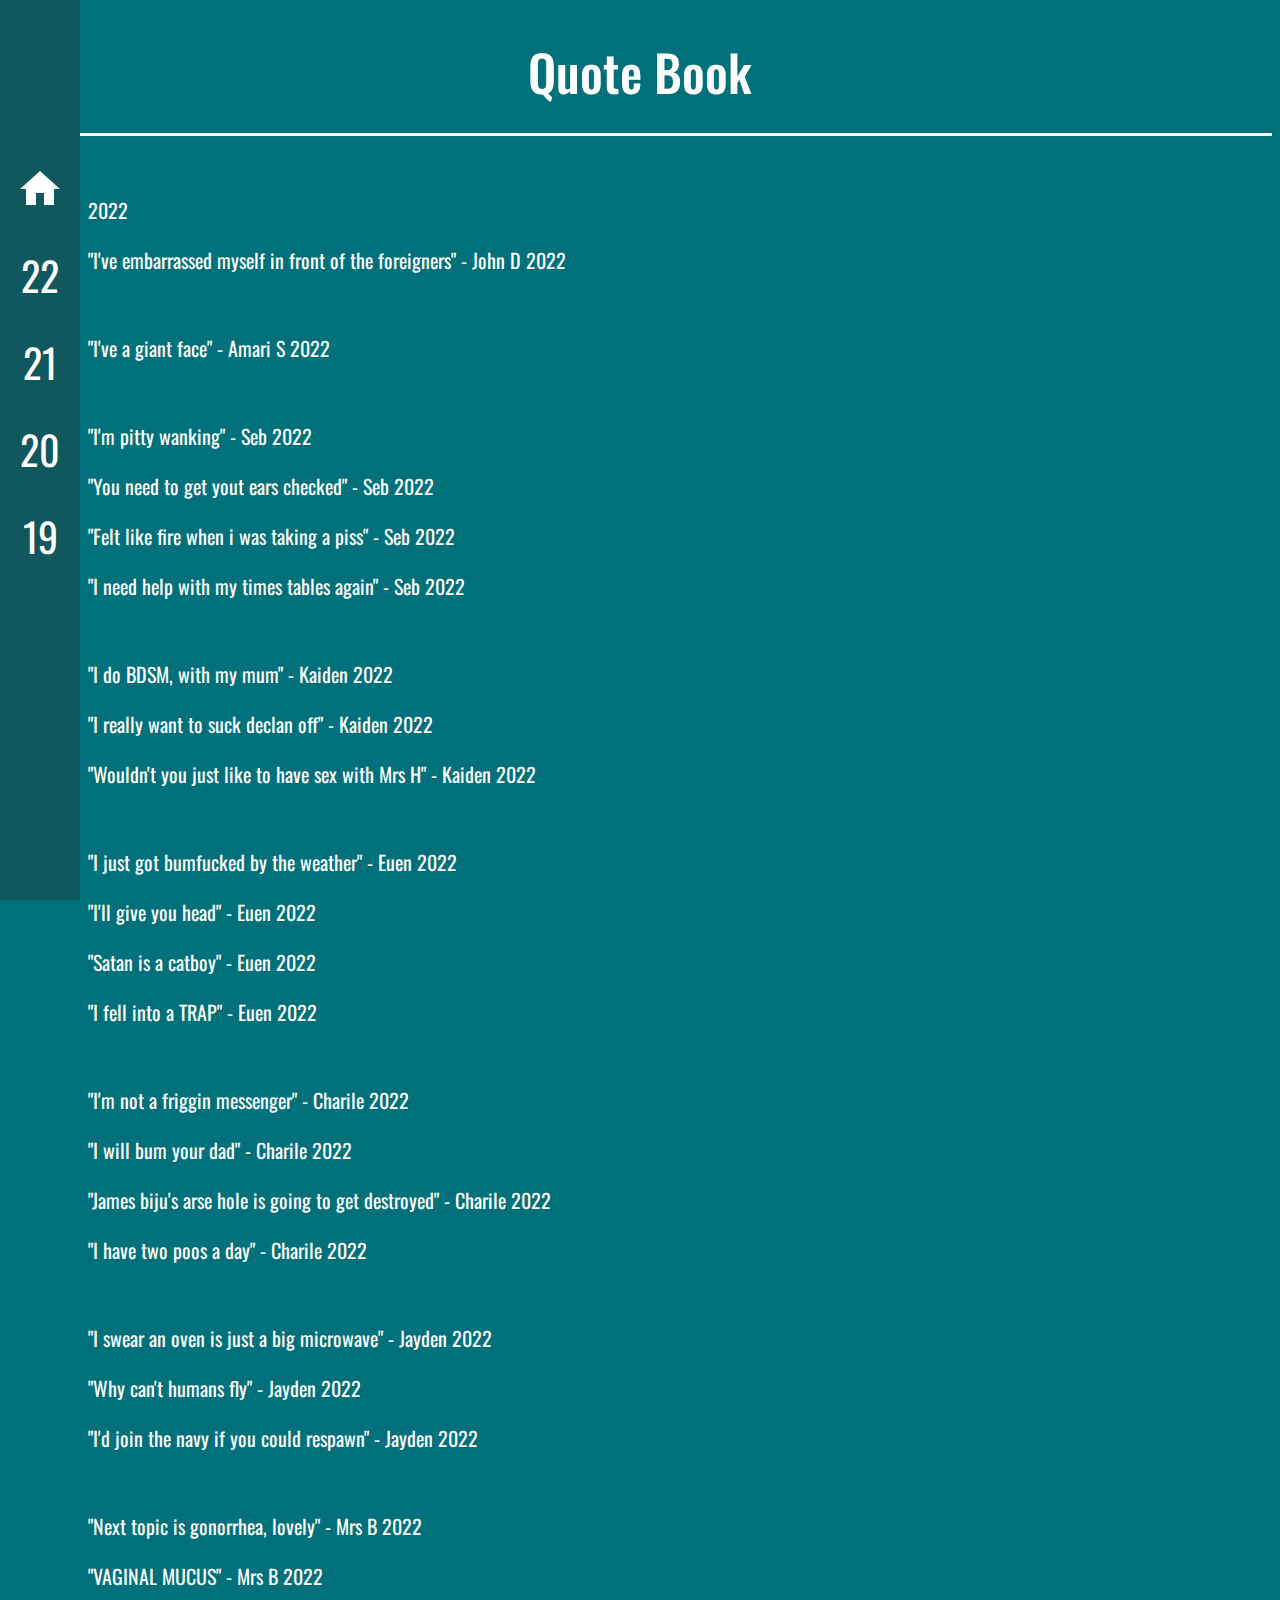
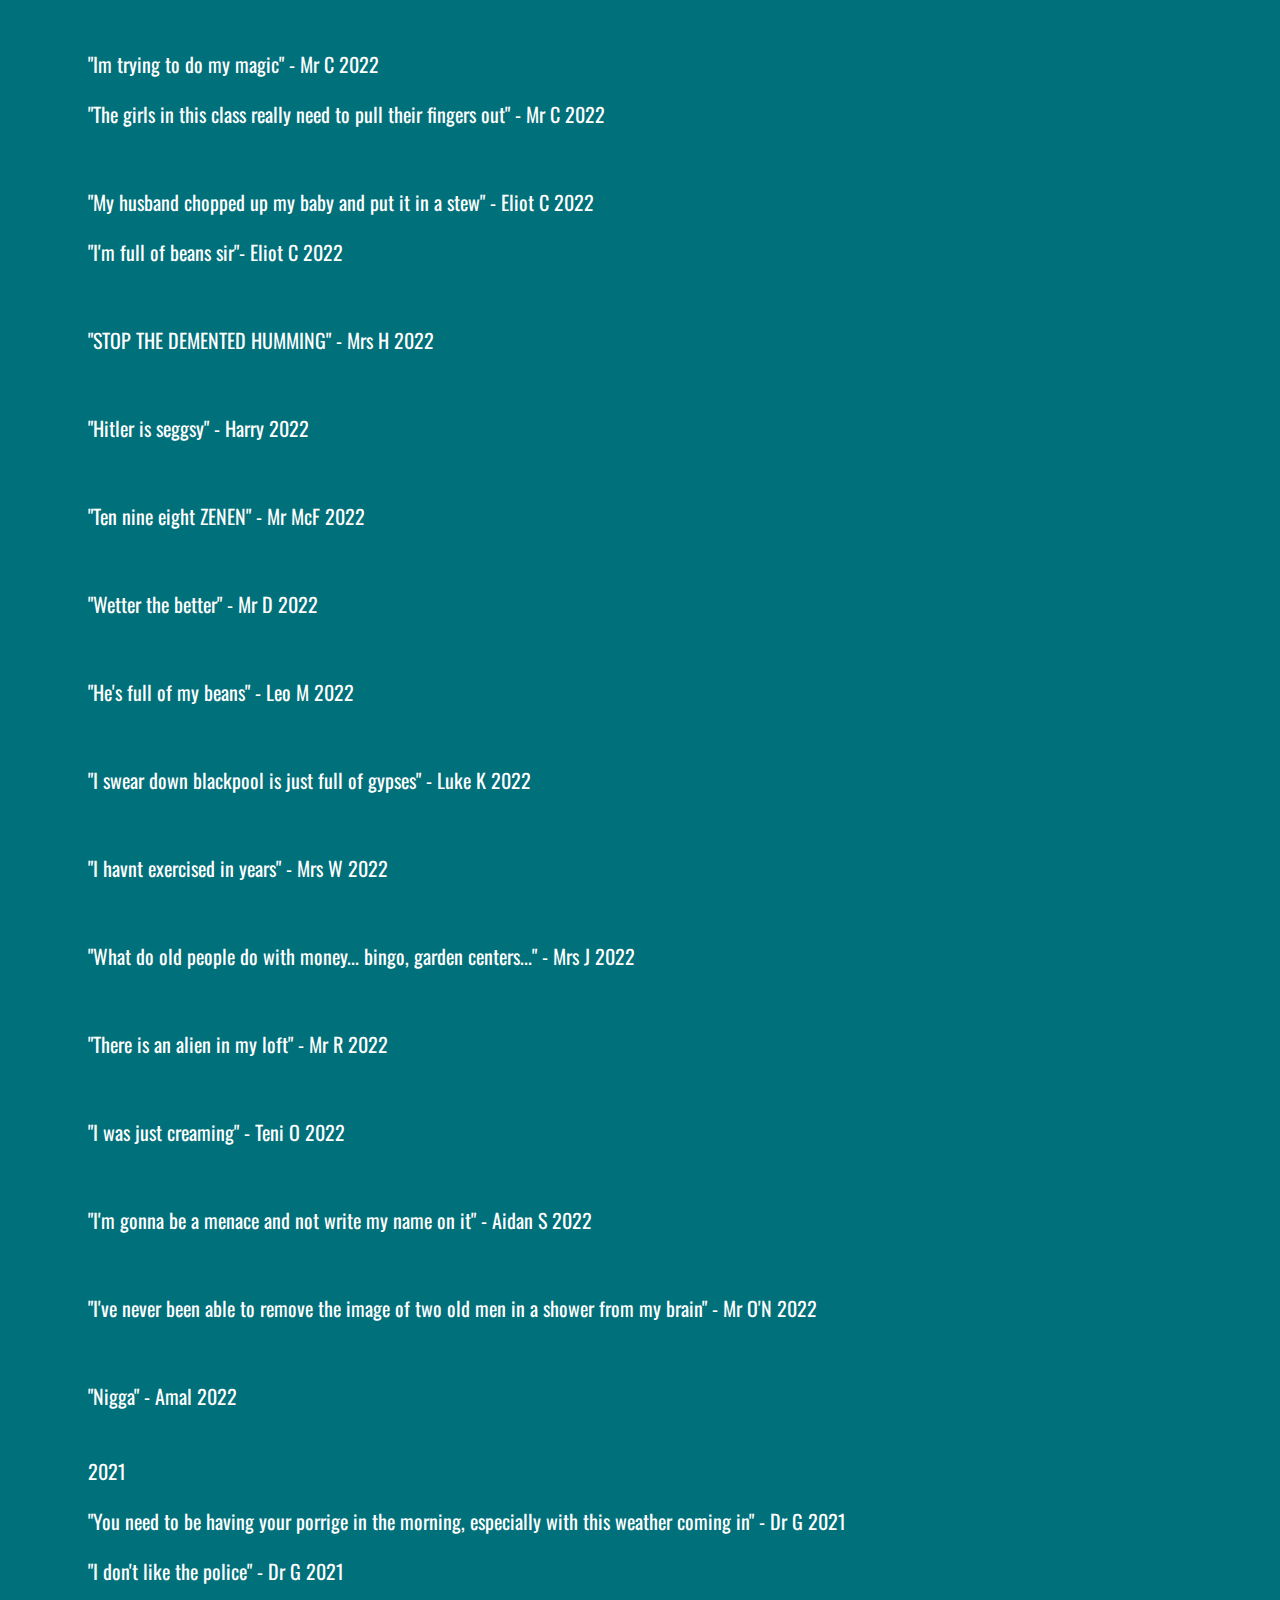
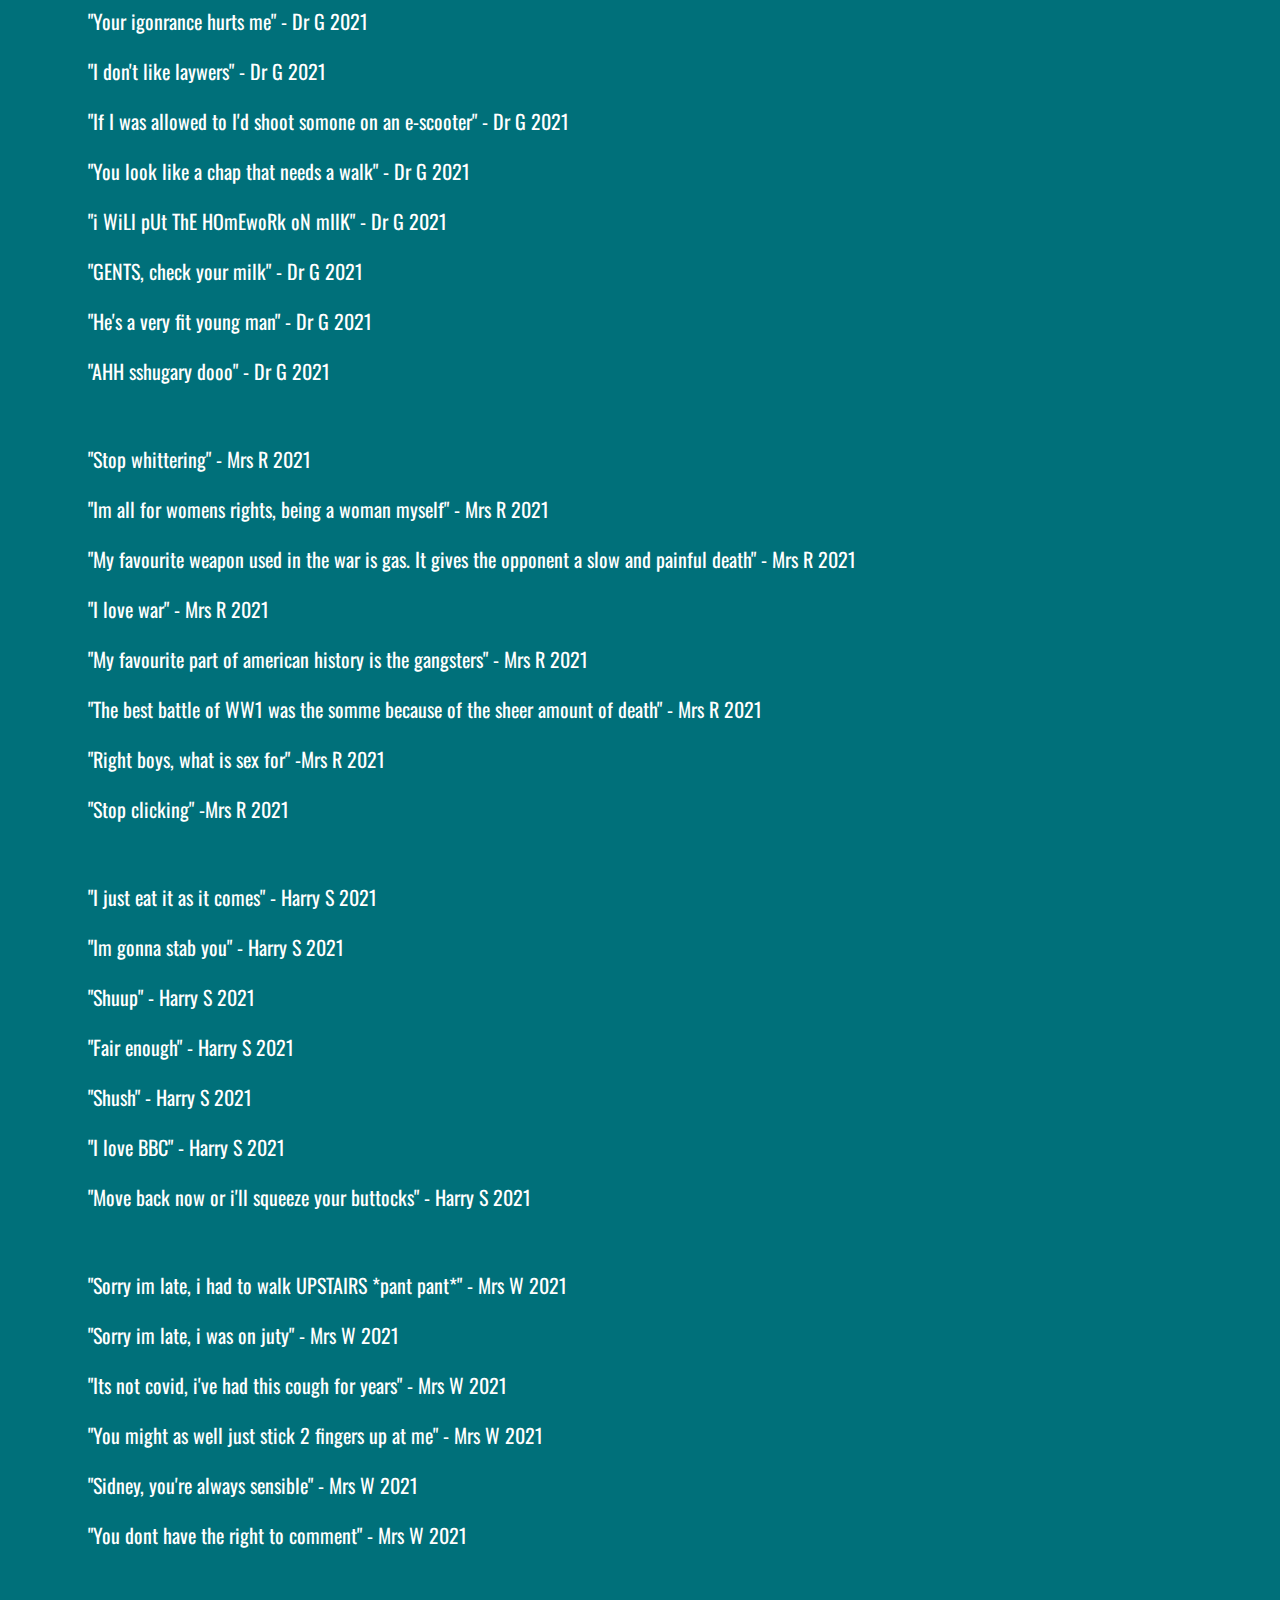
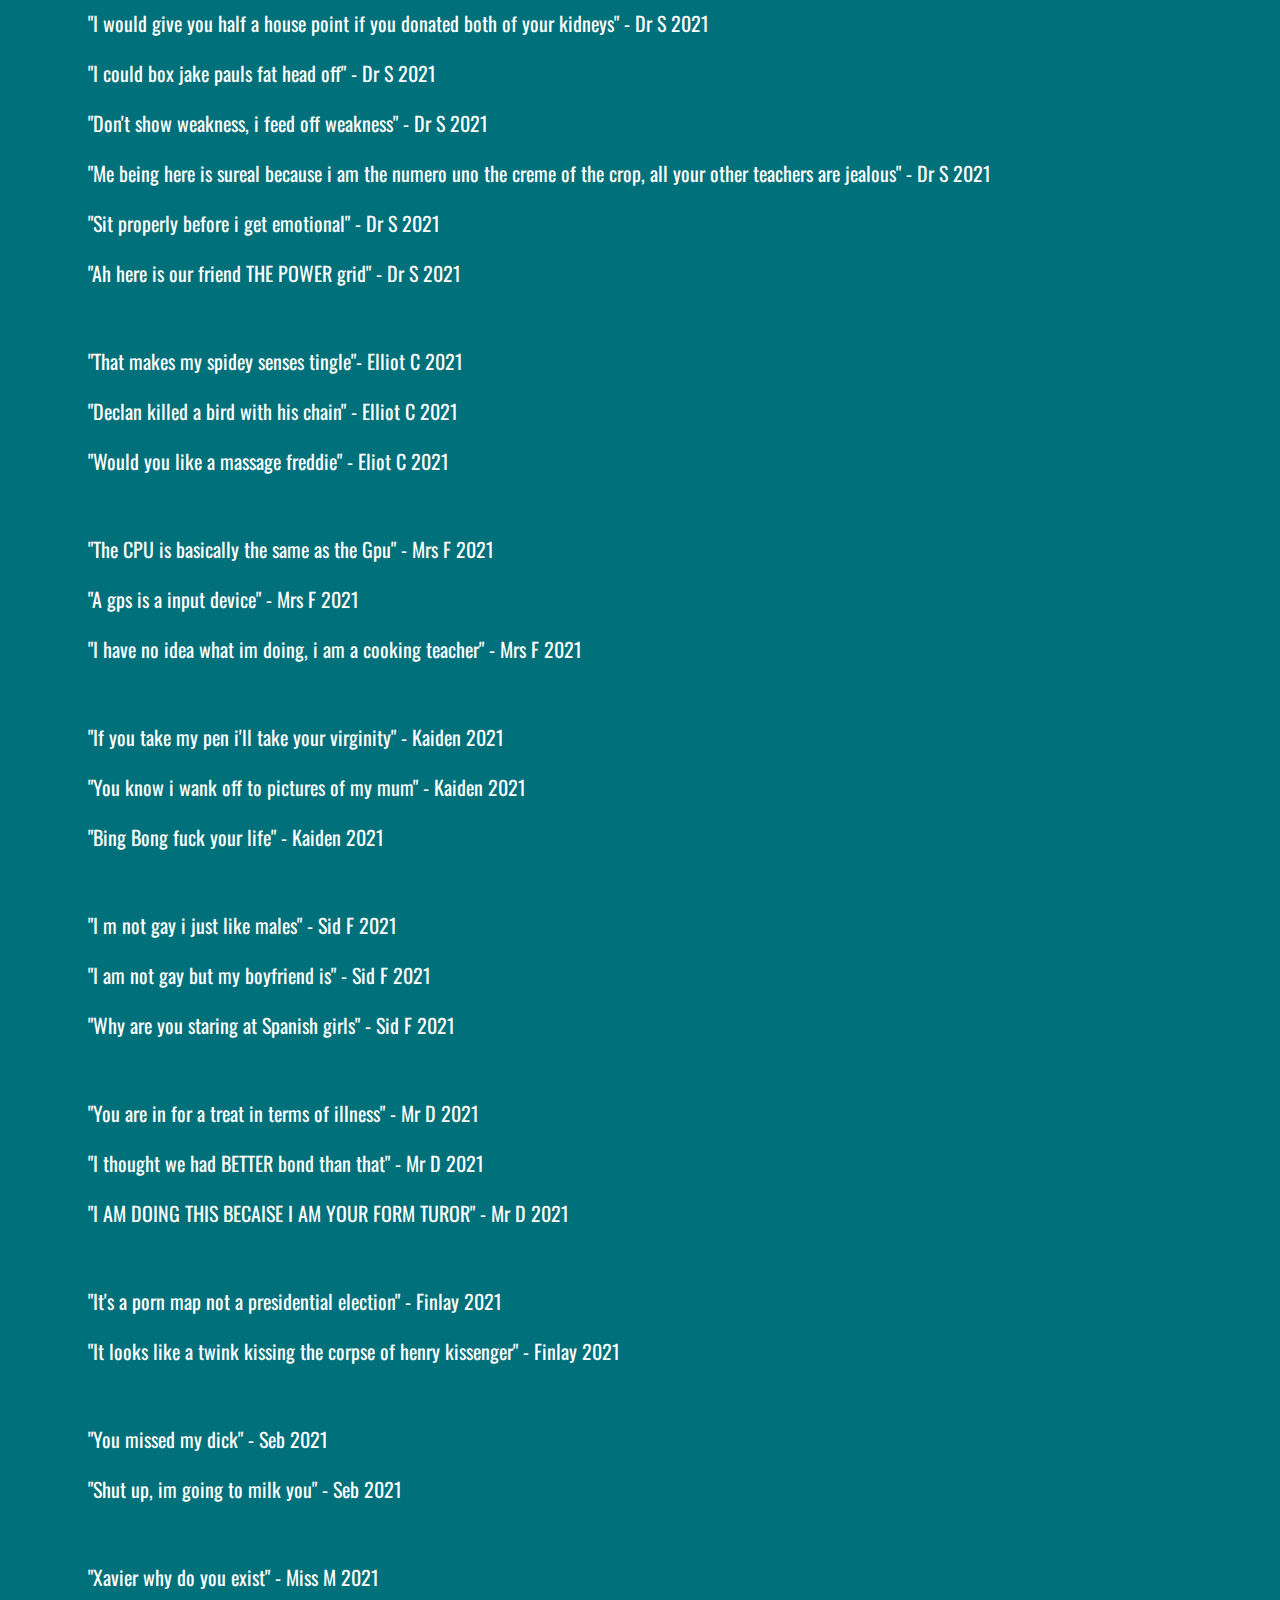
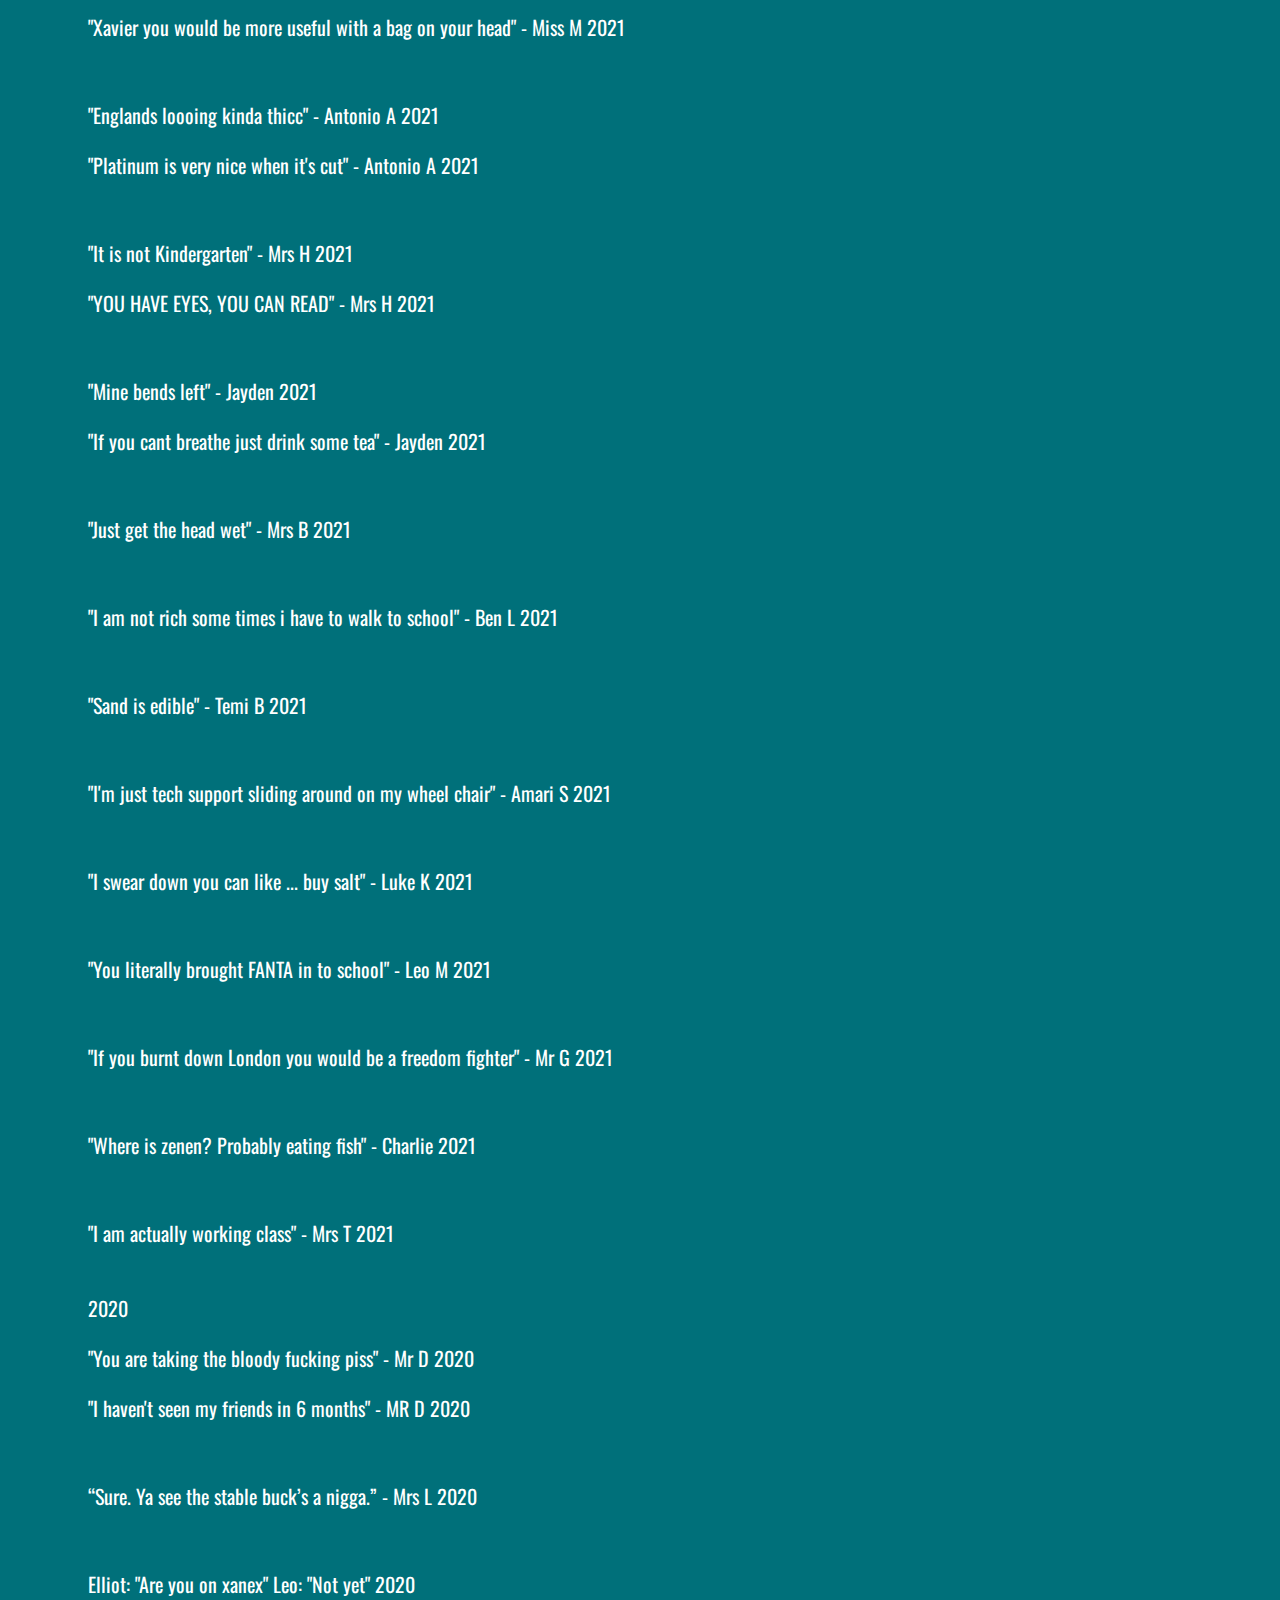
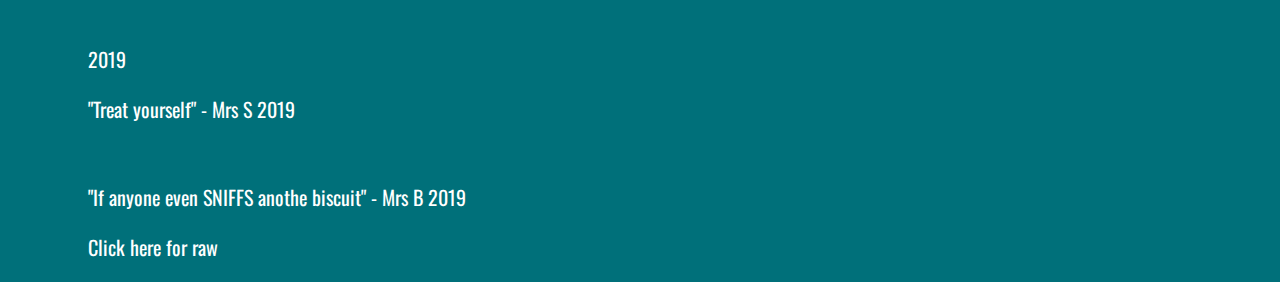
<file: index.html>
<!doctype html>
<html lang="en-UK" >
<head>
	<meta charset="UTF-8" />
	<meta name="viewport" content="width=device-width, initial-scale=1" />
	<link rel="icon" type="image/x-icon" href="/book.ico">
	<title>Quote Book</title>
	<link rel='stylesheet' id='twenty-twenty-one-style-css'  href='styles.css' media='all' />
	<link rel="preconnect" href="https://fonts.googleapis.com">
	<link rel="preconnect" href="https://fonts.gstatic.com" crossorigin>
	<link href="https://fonts.googleapis.com/css2?family=Oswald:wght@450&display=swap" rel="stylesheet">
	<!--<script src="JavaScript.js"></script>-->
</head>

<body>

	<div  id="home-anchor" class="sidebar">
		<div class="homepage">	
			<a href="#home-anchor" class="blank"><img src="ouse.png"></a>
		</div>

		<!-- <div class="all">
			<a href="/website/all.txt" class="blank"><img src="book.png"></a>
		</div>
		
		<div class="banned">
			<a href="/website/banned.html" class="blank"><img src="no.png"></a>
		</div> -->

		<div class="twenteytwo">
			<a href="#anchor-22" class="blank">22</a>
		</div>

		<div class="twenteyone">
			<a href="#anchor-21" class="blank">21</a>
		</div>

		<div class="twentey">
			<a href="#anchor-20" class="blank">20</a>
		</div>

		<div class="nineteen">
			<a href="#anchor-19" class="blank">19</a>
		</div>
	</div>
	<h1 class="underline">
	Quote Book
	</h1>
	<p id="anchor-22" class="separator">2022</p>
			<div>
				<p>"I've embarrassed myself in front of the foreigners" - John D 2022</p>
			</div>
			<br>
			<div>
				<p>"I've a giant face" - Amari S 2022</p>
			</div>
			<br>
			<div>
				<p>"I'm pitty wanking" - Seb 2022</p>
				<p>"You need to get yout ears checked" - Seb 2022</p> 
				<p>"Felt like fire when i was taking a piss" - Seb 2022</p>
				<p>"I need help with my times tables again" - Seb 2022</p>
			</div>
			<br>
			<div>
				<p>"I do BDSM, with my mum" - Kaiden 2022</p>
				<p>"I really want to suck declan off" - Kaiden 2022</p>
				<p>"Wouldn't you just like to have sex with Mrs H" - Kaiden 2022</p>
			</div>
			<br>
			<div>
				<p>"I just got bumfucked by the weather" - Euen 2022</p>
				<p>"I'll give you head" - Euen 2022</p>
				<!-- <p>"Hitler is my idol" - Euen 2022</p> -->
				<p>"Satan is a catboy" - Euen 2022</p>
				<p>"I fell into a TRAP" - Euen 2022</p>
			</div>
			<br>
			<div>
				<p>"I'm not a friggin messenger" - Charile 2022</p> 
				<p>"I will bum your dad" - Charile 2022</p> 
				<p>"James biju's arse hole is going to get destroyed" - Charile 2022</p> 
				<p>"I have two poos a day" - Charile 2022</p> 
			</div>
			<br>
			<div>
				<p>"I swear an oven is just a big microwave" - Jayden 2022</p>
				<p>"Why can't humans fly" - Jayden 2022</p>
				<p>"I'd join the navy if you could respawn" - Jayden 2022</p>
			</div>
			<br>
			<div>
				<p>"Next topic is gonorrhea, lovely" - Mrs B 2022</p>
				<p>"VAGINAL MUCUS" - Mrs B 2022</p>
			</div>
			<br>
			<div>
				<p>"Im trying to do my magic" - Mr C 2022</p>
				<p>"The girls in this class really need to pull their fingers out" - Mr C 2022</p>
			</div>
			<br>
			<div>
				<p>"My husband chopped up my baby and put it in a stew" - Eliot C 2022</p> 
				<p>"I'm full of beans sir"- Eliot C 2022</p> 
			</div>
			<br>
			<div>
				<p>"STOP THE DEMENTED HUMMING" - Mrs H 2022</p> 
				<!-- <p>"Sleeping with prostitutes..."- Mrs H 2022</p> 
				<p>"Incongrous faggot"- Mrs H 2022</p> -->
			</div>
			<br>
			<div>
				<p>"Hitler is seggsy" - Harry 2022</p>
			</div>
			<br>
			<div>
				<p>"Ten nine eight ZENEN" - Mr McF 2022</p>
			</div>
			<br>
			<div>
				<p>"Wetter the better" - Mr D 2022</p>
			</div>
			<br>
			<div>
				<p>"He's full of my beans" - Leo M 2022</p>
			</div>
			<br>
			<div>
				<p>"I swear down blackpool is just full of gypses" - Luke K 2022</p>
			</div>
			<br>
			<div>
				<p>"I havnt exercised in years" - Mrs W 2022</p> 
			</div>
			<br>
			<div>
				<p>"What do old people do with money... bingo, garden centers..." - Mrs J 2022</p>
			</div>
			<br>
			<div>
				<p>"There is an alien in my loft" - Mr R 2022</p>
			</div>
			<br>
			<div>
				<p>"I was just creaming" - Teni O 2022</p>
			</div>
			<br>
			<div>
				<p>"I'm gonna be a menace and not write my name on it" - Aidan S 2022</p>
			</div>
			<br>
			<div>
				<p>"I've never been able to remove the image of two old men in a shower from my brain" - Mr O'N 2022</p>
			</div>
			<br>
			<div>
				<p>"Nigga" - Amal 2022</p> 
			</div>
			<p id="anchor-21" class="separator">2021</p>
			<div>
				<p>"You need to be having your porrige in the morning, especially with this weather coming in" - Dr G 2021</p> 
				<p>"I don't like the police" - Dr G 2021</p> 
				<p>"Your igonrance hurts me" - Dr G 2021</p> 
				<p>"I don't like laywers" - Dr G 2021</p> 
				<p>"If I was allowed to I'd shoot somone on an e-scooter" - Dr G 2021</p> 
				<p>"You look like a chap that needs a walk" - Dr G 2021</p> 
				<p>"i WiLl pUt ThE HOmEwoRk oN mIlK" - Dr G 2021</p> 
				<p>"GENTS, check your milk" - Dr G 2021</p> 
				<p>"He's a very fit young man" - Dr G 2021</p> 
				<p>"AHH sshugary dooo" - Dr G 2021</p> 
			</div>
			<br>
			<div>
				<p>"Stop whittering" - Mrs R 2021</p> 
				<p>"Im all for womens rights, being a woman myself" - Mrs R 2021</p> 
				<p>"My favourite weapon used in the war is gas. It gives the opponent a slow and painful death" - Mrs R 2021</p>
				<p/>"I love war" - Mrs R 2021</p> 
				<p>"My favourite part of american history is the gangsters" - Mrs R 2021</p>  
				<p>"The best battle of WW1 was the somme because of the sheer amount of death" - Mrs R 2021</p> 
				<p>"Right boys, what is sex for" -Mrs R 2021</p> 
				<p>"Stop clicking" -Mrs R 2021</p> 
			</div>
			<br>
			<div>
				<p>"I just eat it as it comes" - Harry S 2021</p>  
				<p>"Im gonna stab you" - Harry S 2021</p>  
				<p>"Shuup" - Harry S 2021</p>  
				<p>"Fair enough" - Harry S 2021</p>  
				<p>"Shush" - Harry S 2021</p>  
				<p>"I love BBC" - Harry S 2021</p>  
				<p>"Move back now or i'll squeeze your buttocks" - Harry S 2021</p>  	 
			</div>
			<br>
			<div>
				<p>"Sorry im late, i had to walk UPSTAIRS *pant pant*" - Mrs W 2021</p> 
				<p>"Sorry im late, i was on juty" - Mrs W 2021</p> 
				<p>"Its not covid, i've had this cough for years" - Mrs W 2021</p> 
				<p>"You might as well just stick 2 fingers up at me" - Mrs W 2021</p> 
				<p>"Sidney, you're always sensible" - Mrs W 2021</p> 
				<p>"You dont have the right to comment" - Mrs W 2021</p> 
			</div>
			<br>
			<div>
				<p>"I would give you half a house point if you donated both of your kidneys" - Dr S 2021</p> 
				<p>"I could box jake pauls fat head off" - Dr S 2021</p> 
				<p>"Don't show weakness, i feed off weakness" - Dr S 2021</p> 
				<p>"Me being here is sureal because i am the numero uno the creme of the crop, all your other teachers are jealous" - Dr S 2021</p> 
				<p>"Sit properly before i get emotional" - Dr S 2021</p> 
				<p>"Ah here is our friend THE POWER grid" - Dr S 2021</p> 
			</div>
			<br>
			<div>
				<p>"That makes my spidey senses tingle"- Elliot C 2021</p> 
				<p>"Declan killed a bird with his chain" - Elliot C 2021</p> 
				<p>"Would you like a massage freddie" - Eliot C 2021</p> 
			</div>
			<br>
			<div>
				<p>"The CPU is basically the same as the Gpu" - Mrs F 2021</p>   
				<p>"A gps is a input device" - Mrs F 2021</p> 
				<p>"I have no idea what im doing, i am a cooking teacher" - Mrs F 2021</p> 
			</div>
			<br>
			<div>
				<p>"If you take my pen i'll take your virginity" - Kaiden 2021</p>
				<p>"You know i wank off to pictures of my mum" - Kaiden 2021</p>
				<p>"Bing Bong fuck your life" - Kaiden 2021</p>
			</div>
			<br>
			<div>
				<p>"I m not gay i just like males" - Sid F 2021</p> 
				<p>"I am not gay but my boyfriend is" - Sid F 2021</p> 
				<p>"Why are you staring at Spanish girls" - Sid F 2021</p> 
			</div>
			<br>
			<div>
				<p>"You are in for a treat in terms of illness" - Mr D 2021</p> 
				<p>"I thought we had  BETTER bond than that" - Mr D 2021</p> 
				<p>"I AM DOING THIS BECAISE I AM YOUR FORM TUROR" - Mr D 2021</p> 
			</div>
			<br>
			<div>
				<p>"It's a porn map not a presidential election" - Finlay 2021</p>
				<p>"It looks like a twink kissing the corpse of henry kissenger" - Finlay 2021</p>
			</div>
			<br>
			<div>
				<p>"You missed my dick" - Seb 2021</p> 
				<p>"Shut up, im going to milk you" - Seb 2021</p> 
			</div>
			<br>
			<div>
				<p>"Xavier why do you exist" - Miss M 2021</p> 
				<p>"Xavier you would be more useful with a bag on your head" - Miss M 2021</p> 
			</div>
			<br>
			<div>
				<p>"Englands loooing kinda thicc" - Antonio A 2021</p> 
				<p>"Platinum is very nice when it's cut" - Antonio A 2021</p>  
			</div>
			<br>
			<div>
				<p>"It is not Kindergarten" - Mrs H 2021</p> 
				<p>"YOU HAVE EYES, YOU CAN READ" - Mrs H 2021</p> 
			</div>
			<br>
			<div>
				<p>"Mine bends left" - Jayden 2021</p>
				<p>"If you cant breathe just drink some tea" - Jayden 2021</p>
			</div>
			<br>
			<div>
				<p>"Just get the head wet" - Mrs B 2021</p>
			</div>
			<br>
			<div>
				<p>"I am not rich some times i have to walk to school" - Ben L 2021</p> 
			</div>
			<br>
			<div>
				<p>"Sand is edible" - Temi B 2021</p> 
			</div>
			<br>
			<div>
				<p>"I'm just tech support sliding around on my wheel chair" - Amari S 2021</p> 
			</div>
			<br>
			<div>
				<p>"I swear down you can like ... buy salt" - Luke K 2021</p> 
			</div>
			<br>
			<div>
				<p>"You literally brought FANTA in to school" - Leo M 2021</p> 
			</div>
			<br>
			<div>
				<p>"If you burnt down London you would be a freedom fighter" - Mr G 2021</p> 
			</div>
			<br>
			<div>
				<p>"Where is zenen? Probably eating fish" - Charlie 2021</p>
			</div>
			<br>
			<div>
				<p>"I am actually working class" - Mrs T 2021</p> 

			</div>
		<p id="anchor-20" class="separator">2020</p>
			<div>
				<p>"You are taking the bloody fucking piss" - Mr D 2020</p>  
				<p>"I haven't seen my friends in 6 months" - MR D 2020</p> 
			</div>
			<br>
			<div>
				<p>“Sure. Ya see the stable buck’s a nigga.” - Mrs L 2020</p> 
			</div>
			<br>
			<div>
				<p>Elliot: "Are you on xanex"  Leo: "Not yet" 2020</p>
			</div>
			<p id="anchor-19" class="separator">2019</p>
			<div>
				<p>"Treat yourself" - Mrs S 2019 </p>
			</div>
			<br>
			<div>
				<p>"If anyone even SNIFFS anothe biscuit" - Mrs B 2019 </p>
				<p><a href="/website/all.txt" class="blank">Click here for raw</a></p>
			</div>
	</div>
</body>
</file>
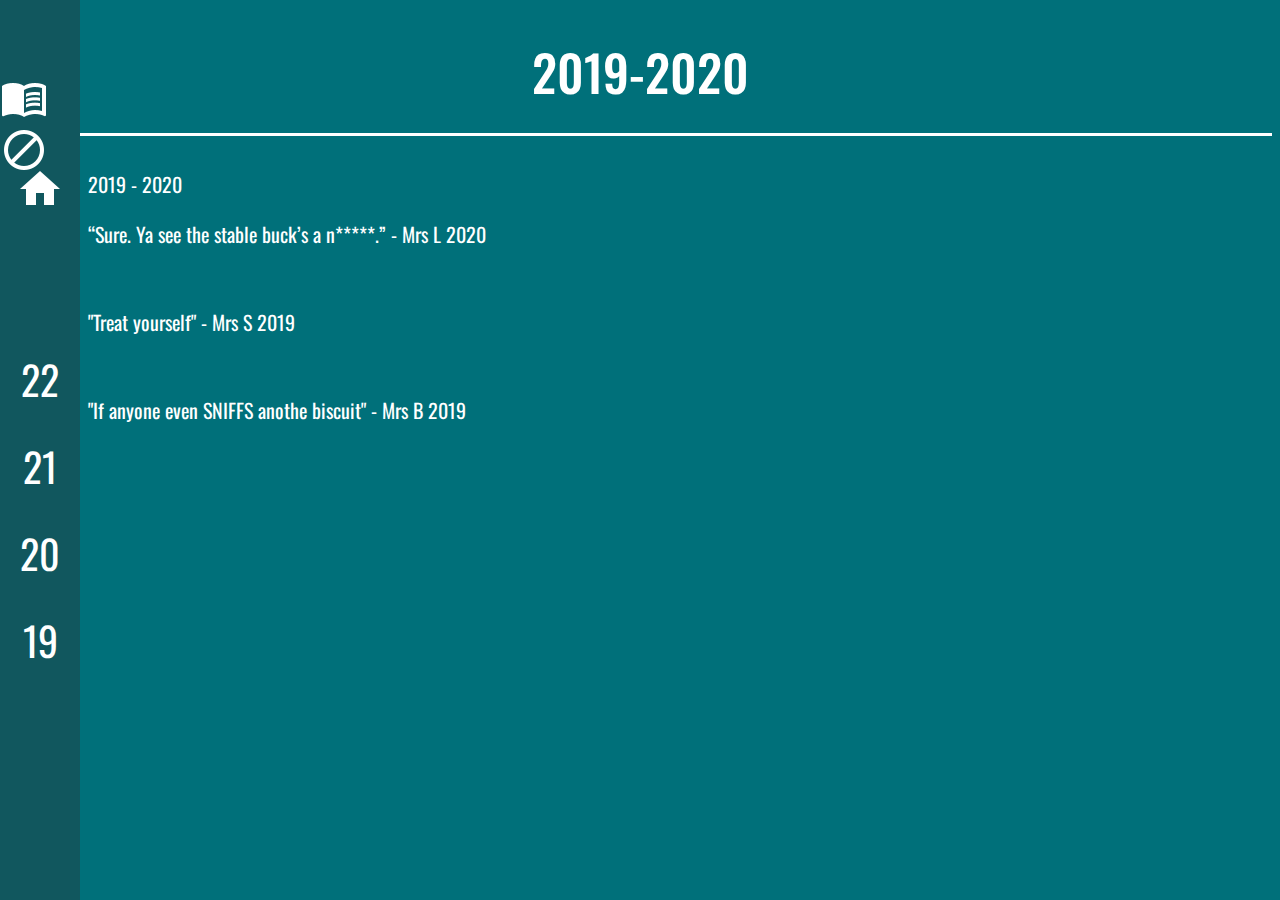
<file: 19.html>
<!doctype html>
<html lang="en-UK" >
<head>
	<meta charset="UTF-8" />
	<meta name="viewport" content="width=device-width, initial-scale=1" />
	<link rel="icon" type="image/x-icon" href="/book.ico">
	<title>Quote Book</title>
	<link rel='stylesheet' id='twenty-twenty-one-style-css'  href='styles.css' media='all' />
	<link rel="preconnect" href="https://fonts.googleapis.com">
	<link rel="preconnect" href="https://fonts.gstatic.com" crossorigin>
	<link href="https://fonts.googleapis.com/css2?family=Oswald:wght@450&display=swap" rel="stylesheet">
	<!--<script src="JavaScript.js"></script> -->
</head>

<body>

	<div class="sidebar">
		<div class="homepage">	
			<a href="/website/index.html" class="blank"><img src="ouse.png"></a>
		</div>

		<div class="all">
			<a href="/website/all.html" class="blank"><img src="book.png"></a>
		</div>
		
		<div class="banned">
			<a href="/website/banned.html" class="blank"><img src="no.png"></a>
		</div>

		<div class="twenteytwo">
			<a href="/website/22.html" class="blank">22</a>
		</div>

		<div class="twenteyone">
			<a href="/website/21.html" class="blank">21</a>
		</div>

		<div class="twentey">
			<a href="/website/20.html" class="blank">20</a>
		</div>

		<div class="nineteen">
			<a href="/website/19.html" class="blank">19</a>
		</div>
	</div>

	<h1 class="underline">
	2019-2020
	</h1>
	<div>
		<p>2019 - 2020</p>
		<div>
			<p>“Sure. Ya see the stable buck’s a n*****.” - Mrs L 2020</p>
		</div>
		<br>
		<div>
			<p>"Treat yourself" - Mrs S 2019</p>
		</div>
		<br>
		<div>
			<p>"If anyone even SNIFFS anothe biscuit" - Mrs B 2019</p>
		</div>
	</div>
</body>
</file>
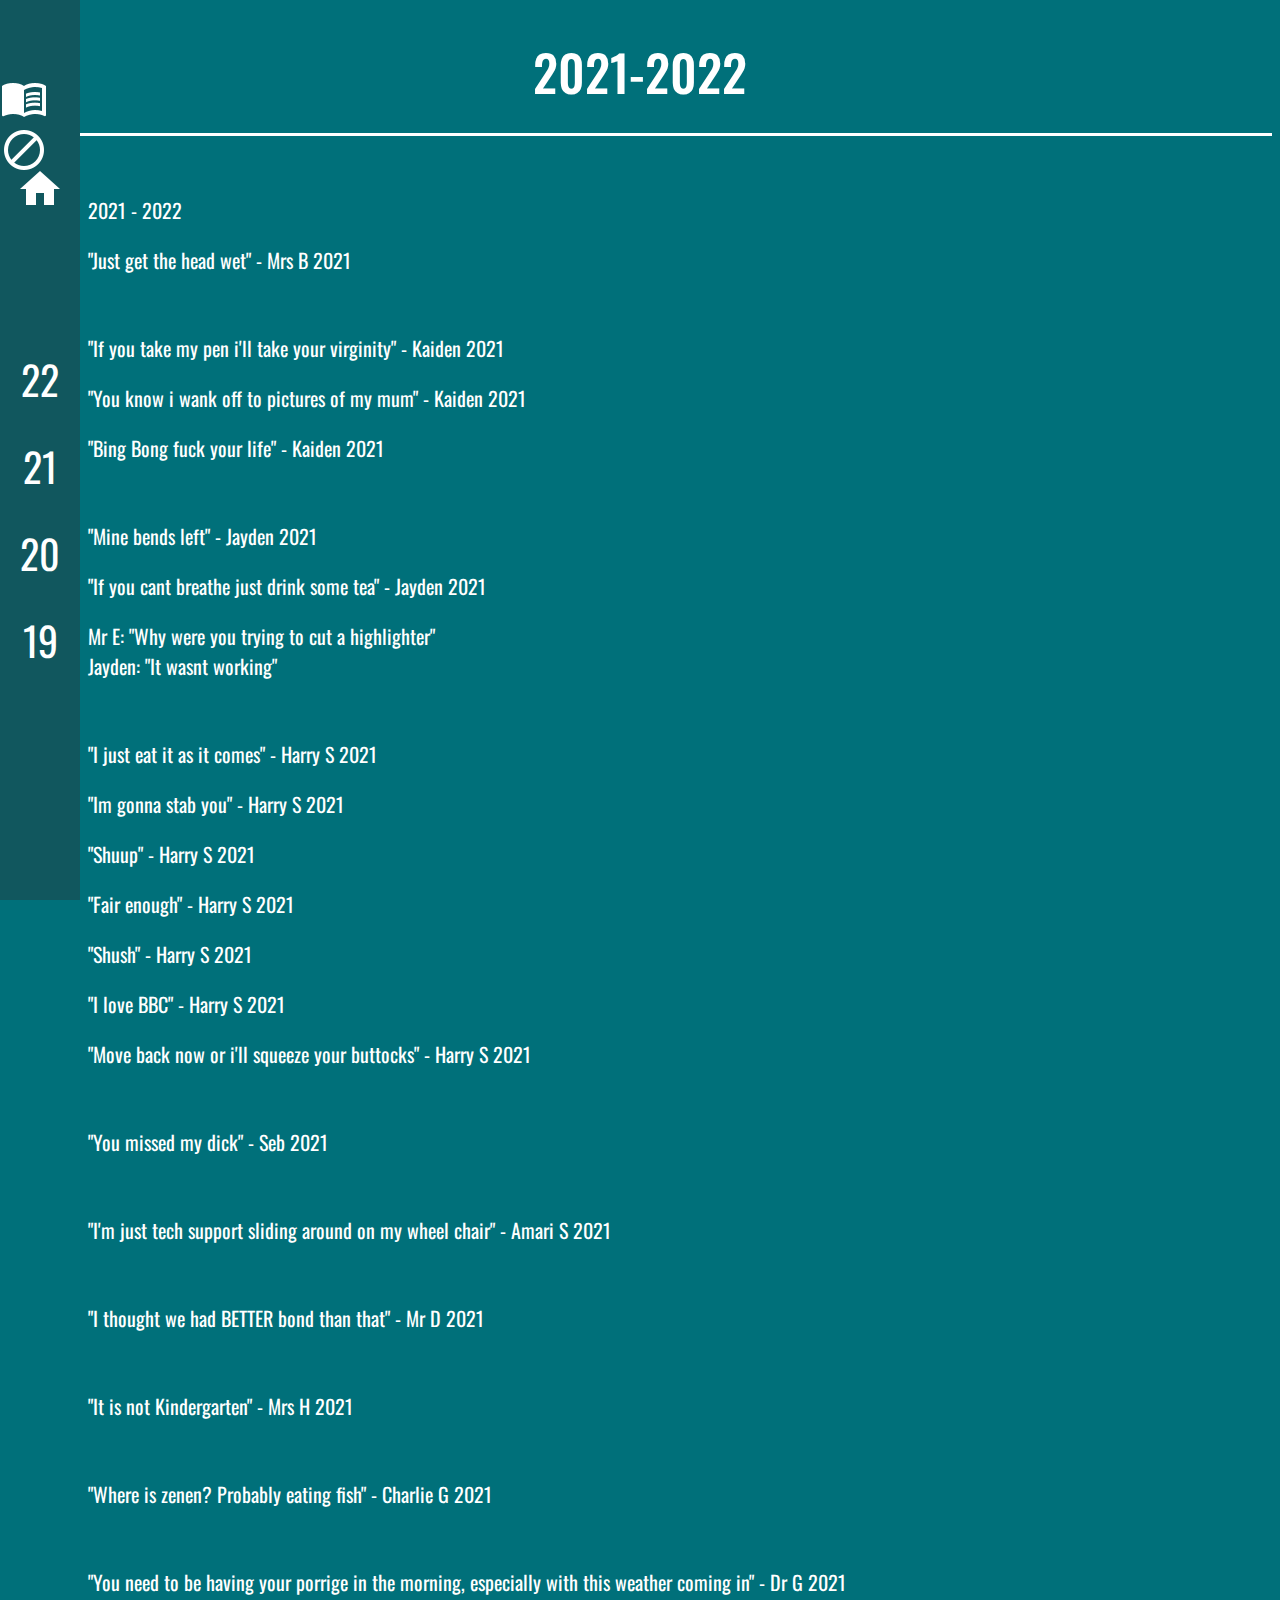
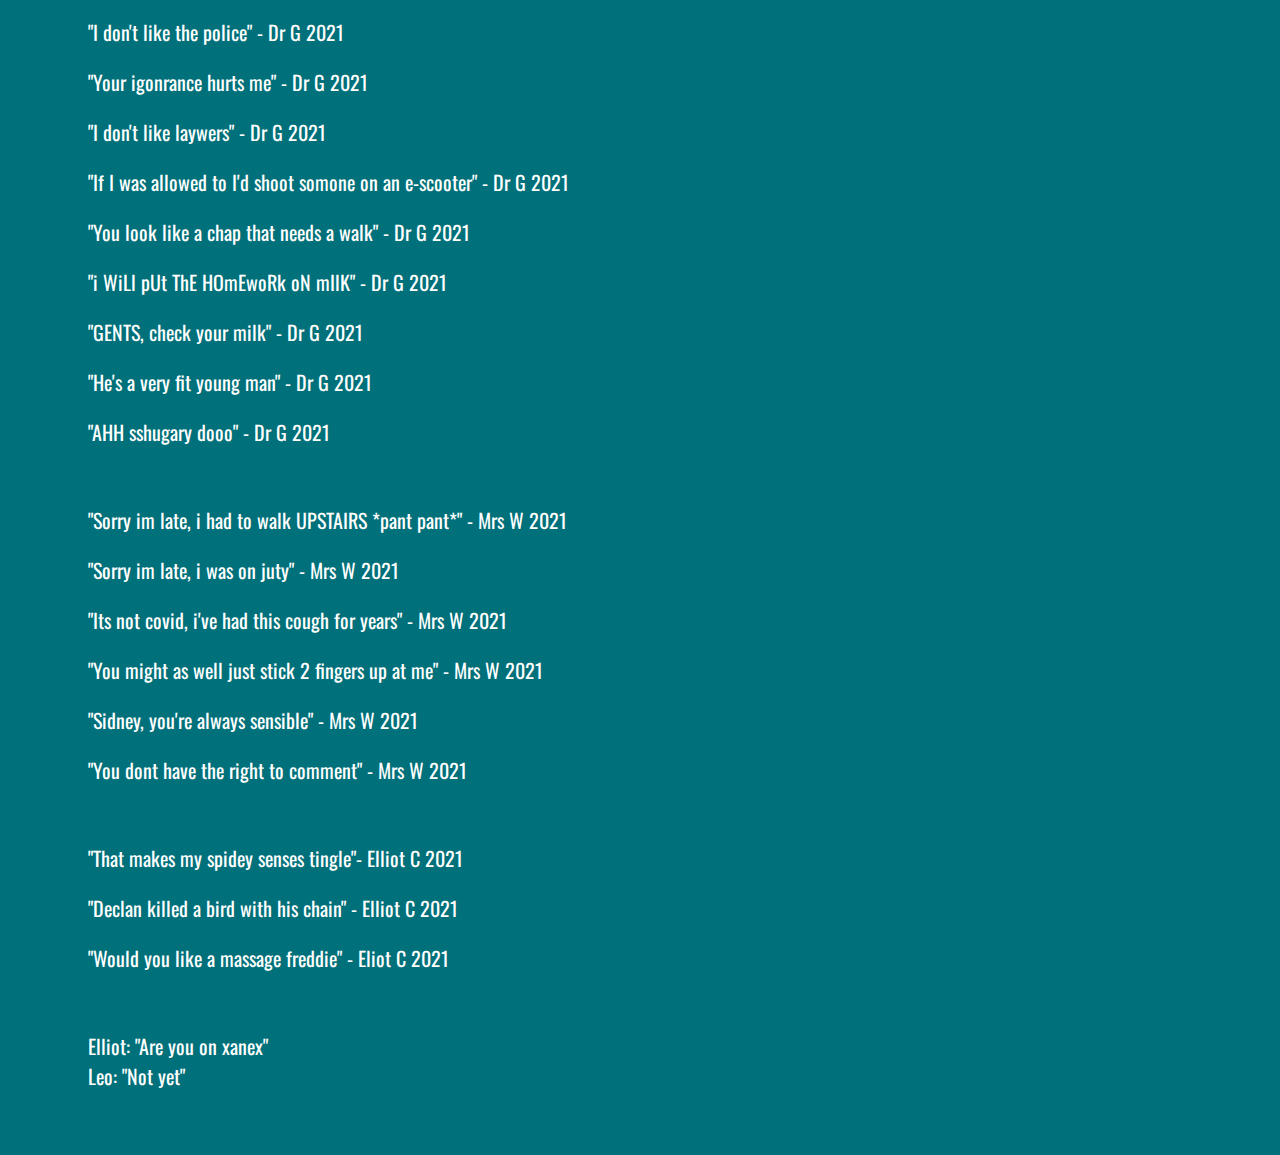
<file: 21.html>
<!doctype html>
<html lang="en-UK" >
<head>
	<meta charset="UTF-8" />
	<meta name="viewport" content="width=device-width, initial-scale=1" />
	<link rel="icon" type="image/x-icon" href="/book.ico">
	<title>Quote Book</title>
	<link rel='stylesheet' id='twenty-twenty-one-style-css'  href='styles.css' media='all' />
	<link rel="preconnect" href="https://fonts.googleapis.com">
	<link rel="preconnect" href="https://fonts.gstatic.com" crossorigin>
	<link href="https://fonts.googleapis.com/css2?family=Oswald:wght@450&display=swap" rel="stylesheet">
	<!--<script src="JavaScript.js"></script>-->
</head>

<body>

	<div class="sidebar">
		<div class="homepage">	
			<a href="/website/index.html" class="blank"><abbr title="Home"><img src="ouse.png"></abbr></a>
		</div>

		<div class="all">
			<a href="/website/all.html" class="blank"><img src="book.png"></a>
		</div>
		
		<div class="banned">
			<a href="/website/banned.html" class="blank"><img src="no.png"></a>
		</div>

		<div class="twenteytwo">
			<a href="/website/22.html" class="blank">22</a>
		</div>

		<div class="twenteyone">
			<a href="/website/21.html" class="blank">21</a>
		</div>

		<div class="twentey">
			<a href="/website/20.html" class="blank">20</a>
		</div>

		<div class="nineteen">
			<a href="/website/19.html" class="blank">19</a>
		</div>
	</div>

	<h1 class="underline">
	2021-2022
	</h1>
	<div>
		<p class="separator">2021 - 2022</p>
		<div>
			<p>"Just get the head wet" - Mrs B 2021</p>
		</div>
		<br>
		<div>
			<p>"If you take my pen i'll take your virginity" - Kaiden 2021</p>
			<p>"You know i wank off to pictures of my mum" - Kaiden 2021</p>
			<p>"Bing Bong fuck your life" - Kaiden 2021</p>
		</div>
		<br>
		<div>
			<p>"Mine bends left" - Jayden 2021</p>
			<p>"If you cant breathe just drink some tea" - Jayden 2021</p>
			<p>Mr E: "Why were you trying to cut a highlighter"<br>Jayden: "It wasnt working"</p>
		</div>
		<br>
		<div>
			<p>"I just eat it as it comes" - Harry S 2021 </p>
			<p>"Im gonna stab you" - Harry S 2021 </p>
			<p>"Shuup" - Harry S 2021 </p>
			<p>"Fair enough" - Harry S 2021 </p>
			<p>"Shush" - Harry S 2021 </p>
			<p>"I love BBC" - Harry S 2021 </p>
			<p>"Move back now or i'll squeeze your buttocks" - Harry S 2021 </p>
		</div>
		<br>
		<div>
			<p>"You missed my dick" - Seb 2021</p>
		</div>
		<br>
		<div>
			<p>"I'm just tech support sliding around on my wheel chair" - Amari S 2021</p>
		</div>
		<br>
		<div>
			<p>"I thought we had  BETTER bond than that" - Mr D 2021</p>
		</div>
		<br>
		<div>
			<p>"It is not Kindergarten" - Mrs H 2021</p>
		</div>
		<br>
		<div>
			<p>"Where is zenen? Probably eating fish" - Charlie G 2021</p>
		</div>
		<br>
		<div>
			<p>"You need to be having your porrige in the morning, especially with this weather coming in" - Dr G 2021</p>
			<p>"I don't like the police" - Dr G 2021</p>
			<p>"Your igonrance hurts me" - Dr G 2021</p>
			<p>"I don't like laywers" - Dr G 2021</p>
			<p>"If I was allowed to I'd shoot somone on an e-scooter" - Dr G 2021</p>
			<p>"You look like a chap that needs a walk" - Dr G 2021</p>
			<p>"i WiLl pUt ThE HOmEwoRk oN mIlK" - Dr G 2021</p>
			<p>"GENTS, check your milk" - Dr G 2021</p>
			<p>"He's a very fit young man" - Dr G 2021</p>
			<p>"AHH sshugary dooo" - Dr G 2021</p>
		</div>
		<br>
		<div>
			<p>"Sorry im late, i had to walk UPSTAIRS *pant pant*" - Mrs W 2021</p>
			<p>"Sorry im late, i was on juty" - Mrs W 2021</p>
			<p>"Its not covid, i've had this cough for years" - Mrs W 2021</p>
			<p>"You might as well just stick 2 fingers up at me" - Mrs W 2021</p>
			<p>"Sidney, you're always sensible" - Mrs W 2021</p>
			<p>"You dont have the right to comment" - Mrs W 2021</p>
		</div>
		<br>
		<div>
			<p>"That makes my spidey senses tingle"- Elliot C 2021</p>
			<p>"Declan killed a bird with his chain" - Elliot C 2021</p>
			<p>"Would you like a massage freddie" - Eliot C 2021</p>
		</div>
		<br>
		<div>
			<p>Elliot: "Are you on xanex"<br> Leo: "Not yet"</p>		
		</div>
		<br>
		<br>
	</div>
</body>
</file>
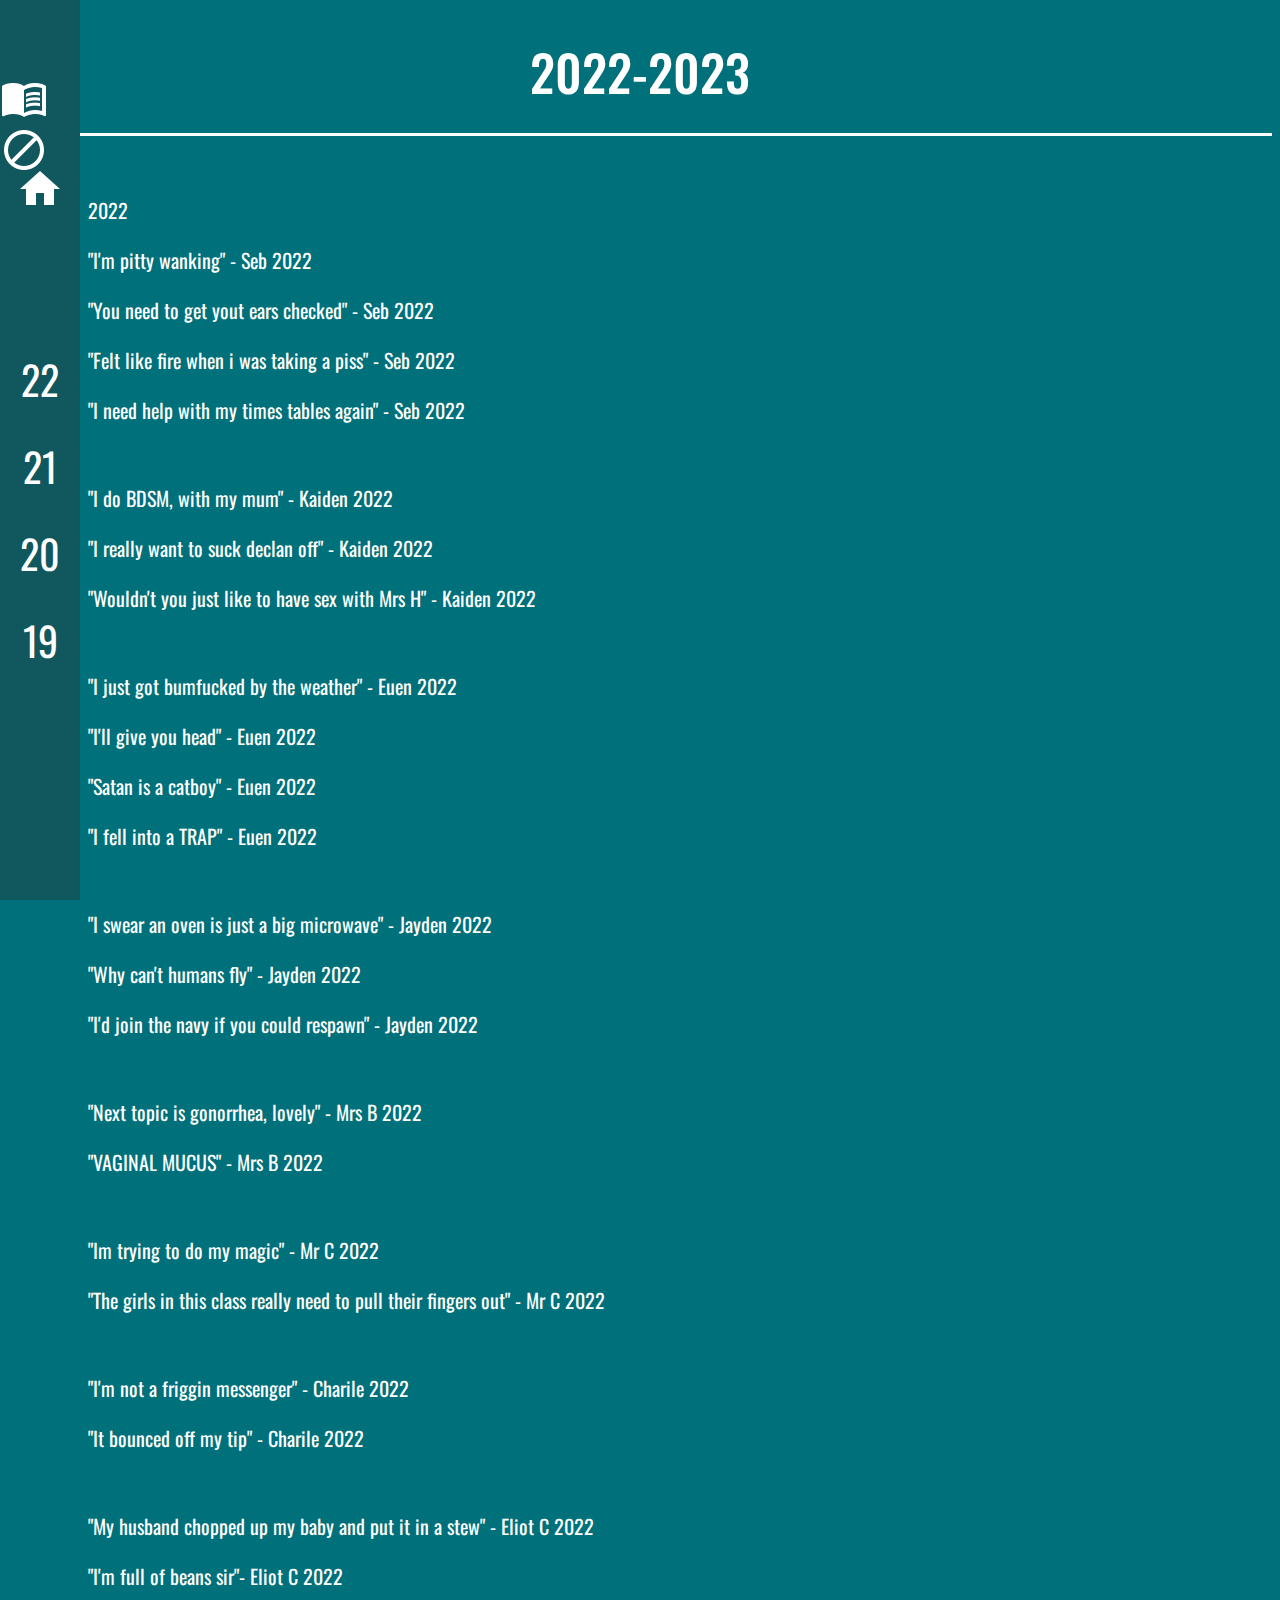
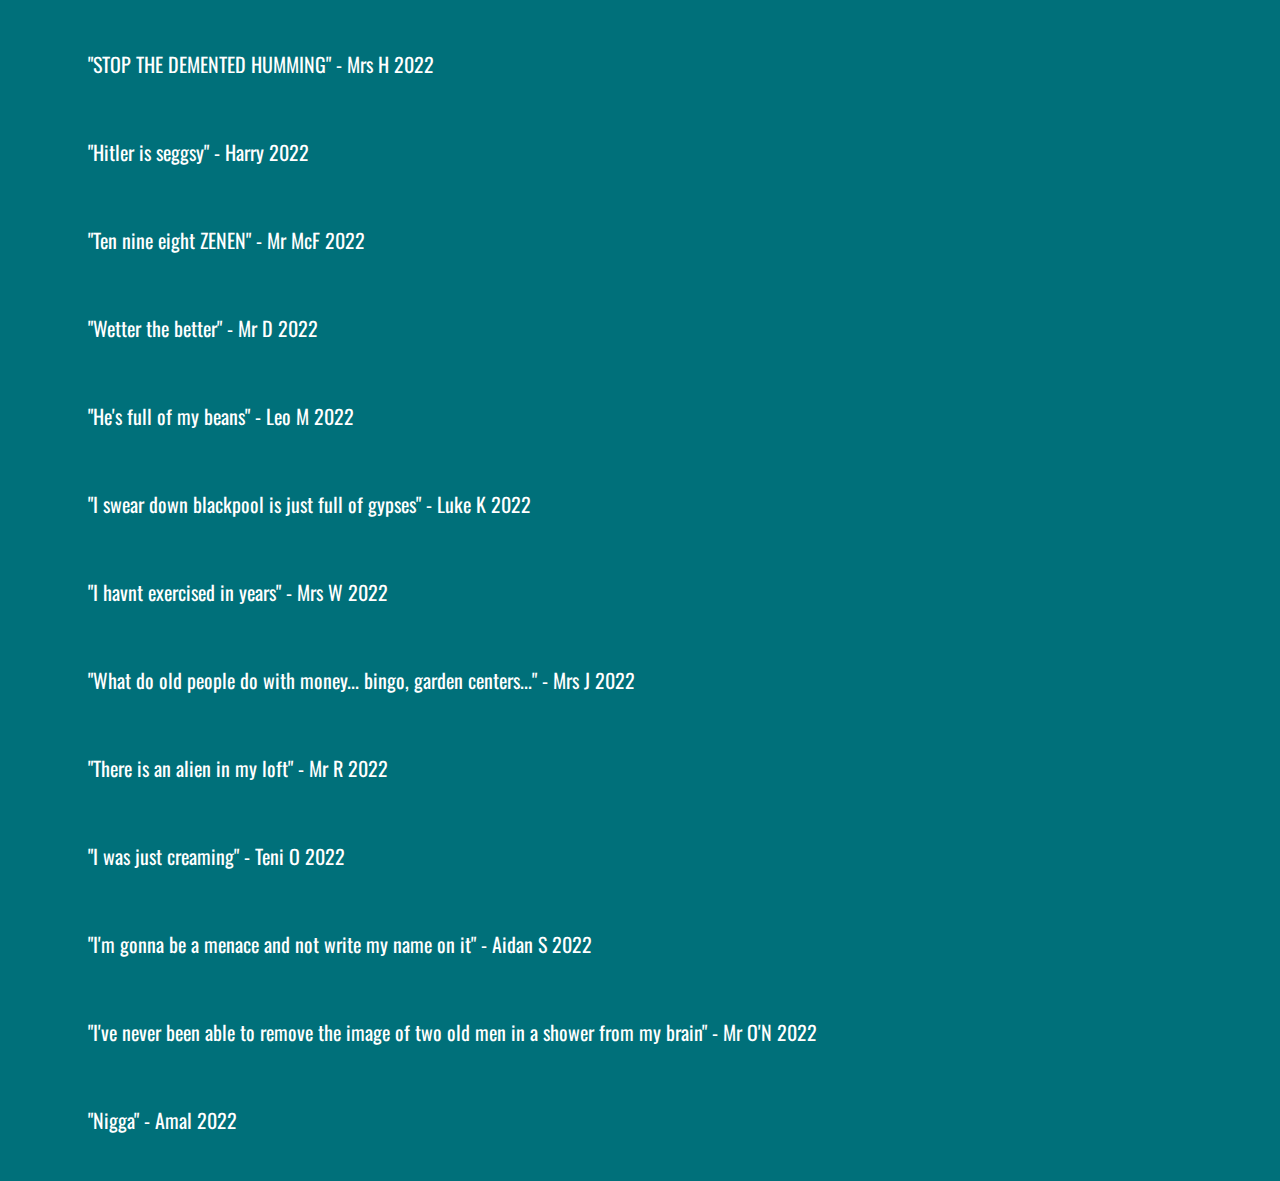
<file: 22.html>
<!doctype html>
<html lang="en-UK" >
<head>
	<meta charset="UTF-8" />
	<meta name="viewport" content="width=device-width, initial-scale=1" />
	<link rel="icon" type="image/x-icon" href="/book.ico">
	<title>Quote Book</title>
	<link rel='stylesheet' id='twenty-twenty-one-style-css'  href='styles.css' media='all' />
	<link rel="preconnect" href="https://fonts.googleapis.com">
	<link rel="preconnect" href="https://fonts.gstatic.com" crossorigin>
	<link href="https://fonts.googleapis.com/css2?family=Oswald:wght@450&display=swap" rel="stylesheet">
	<!--<script src="JavaScript.js"></script>-->
</head>

<body>

	<div class="sidebar">
		<div class="homepage">	
			<a href="/website/index.html" class="blank"><img src="ouse.png"></a>
		</div>

		<div class="all">
			<a href="/website/all.html" class="blank"><img src="book.png"></a>
		</div>
		
		<div class="banned">
			<a href="/website/banned.html" class="blank"><img src="no.png"></a>
		</div>

		<div class="twenteytwo">
			<a href="/website/22.html" class="blank">22</a>
		</div>

		<div class="twenteyone">
			<a href="/website/21.html" class="blank">21</a>
		</div>

		<div class="twentey">
			<a href="/website/20.html" class="blank">20</a>
		</div>

		<div class="nineteen">
			<a href="/website/19.html" class="blank">19</a>
		</div>
	</div>

	<h1 class="underline">
	2022-2023
	</h1>

	<div>
		<p class="separator">2022</p>
			<div>
				<p>"I'm pitty wanking" - Seb 2022</p>
				<p>"You need to get yout ears checked" - Seb 2022</p> 
				<p>"Felt like fire when i was taking a piss" - Seb 2022</p>
				<p>"I need help with my times tables again" - Seb 2022</p>
			</div>
			<br>
			<div>
				<p>"I do BDSM, with my mum" - Kaiden 2022</p>
				<p>"I really want to suck declan off" - Kaiden 2022</p>
				<p>"Wouldn't you just like to have sex with Mrs H" - Kaiden 2022</p>
			</div>
			<br>
			<div>
				<p>"I just got bumfucked by the weather" - Euen 2022</p>
				<p>"I'll give you head" - Euen 2022</p>
				<!-- <p>"Hitler is my idol" - Euen 2022</p> -->
				<p>"Satan is a catboy" - Euen 2022</p>
				<p>"I fell into a TRAP" - Euen 2022</p>
			</div>
			<br>
			<div>
				<p>"I swear an oven is just a big microwave" - Jayden 2022</p>
				<p>"Why can't humans fly" - Jayden 2022</p>
				<p>"I'd join the navy if you could respawn" - Jayden 2022</p>
			</div>
			<br>
			<div>
				<p>"Next topic is gonorrhea, lovely" - Mrs B 2022</p>
				<p>"VAGINAL MUCUS" - Mrs B 2022</p>
			</div>
			<br>
			<div>
				<p>"Im trying to do my magic" - Mr C 2022</p>
				<p>"The girls in this class really need to pull their fingers out" - Mr C 2022</p>
			</div>
			<br>
			<div>
				<p>"I'm not a friggin messenger" - Charile 2022</p> 
				<p>"It bounced off my tip" - Charile 2022</p> 
			</div>
			<br>
			<div>
				<p>"My husband chopped up my baby and put it in a stew" - Eliot C 2022</p> 
				<p>"I'm full of beans sir"- Eliot C 2022</p> 
			</div>
			<br>
			<div>
				<p>"STOP THE DEMENTED HUMMING" - Mrs H 2022</p> 
				<!-- <p>"Sleeping with prostitutes..."- Mrs H 2022</p> 
				<p>"Incongrous faggot"- Mrs H 2022</p> -->
			</div>
			<br>
			<div>
				<p>"Hitler is seggsy" - Harry 2022</p>
			</div>
			<br>
			<div>
				<p>"Ten nine eight ZENEN" - Mr McF 2022</p>
			</div>
			<br>
			<div>
				<p>"Wetter the better" - Mr D 2022</p>
			</div>
			<br>
			<div>
				<p>"He's full of my beans" - Leo M 2022</p>
			</div>
			<br>
			<div>
				<p>"I swear down blackpool is just full of gypses" - Luke K 2022</p>
			</div>
			<br>
			<div>
				<p>"I havnt exercised in years" - Mrs W 2022</p> 
			</div>
			<br>
			<div>
				<p>"What do old people do with money... bingo, garden centers..." - Mrs J 2022</p>
			</div>
			<br>
			<div>
				<p>"There is an alien in my loft" - Mr R 2022</p>
			</div>
			<br>
			<div>
				<p>"I was just creaming" - Teni O 2022</p>
			</div>
			<br>
			<div>
				<p>"I'm gonna be a menace and not write my name on it" - Aidan S 2022</p>
			</div>
			<br>
			<div>
				<p>"I've never been able to remove the image of two old men in a shower from my brain" - Mr O'N 2022</p>
			</div>
			<br>
			<div>
				<p>"Nigga" - Amal 2022</p> 
			</div>
		<br>
</body>
</file>
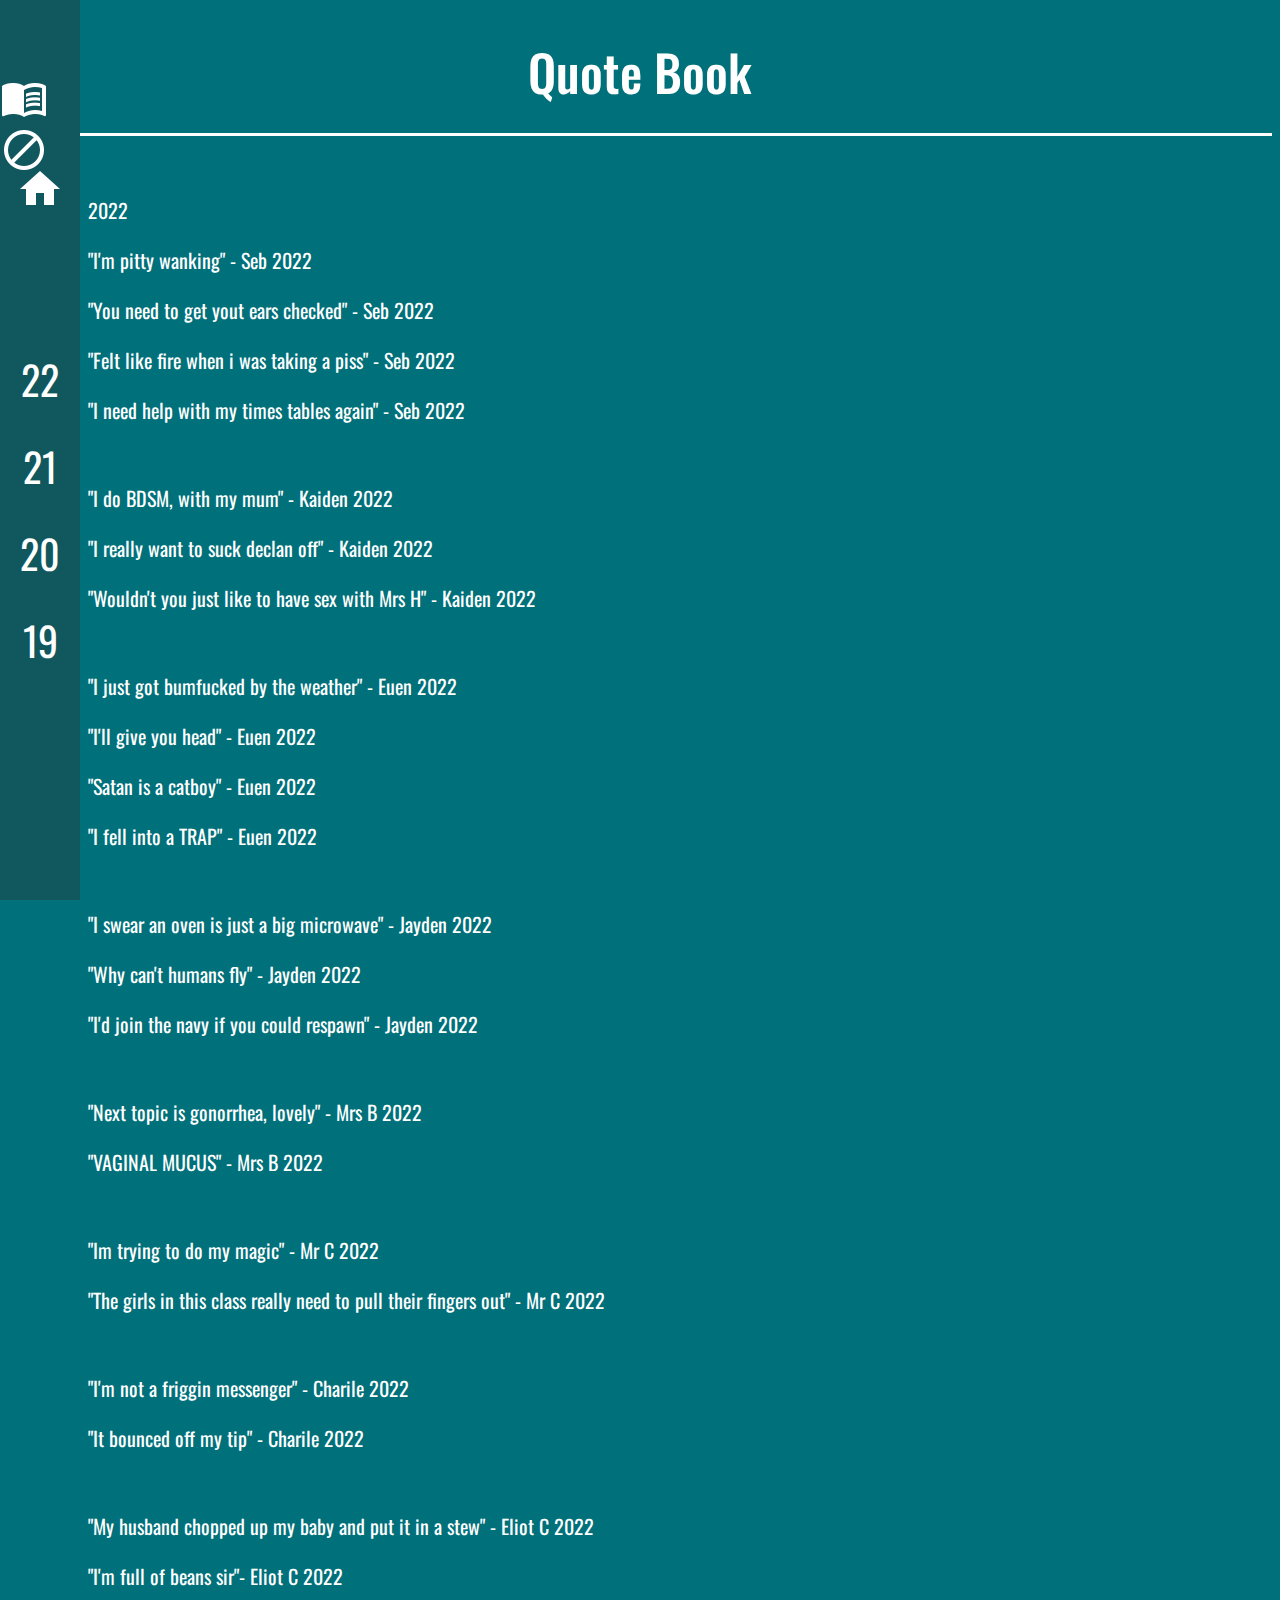
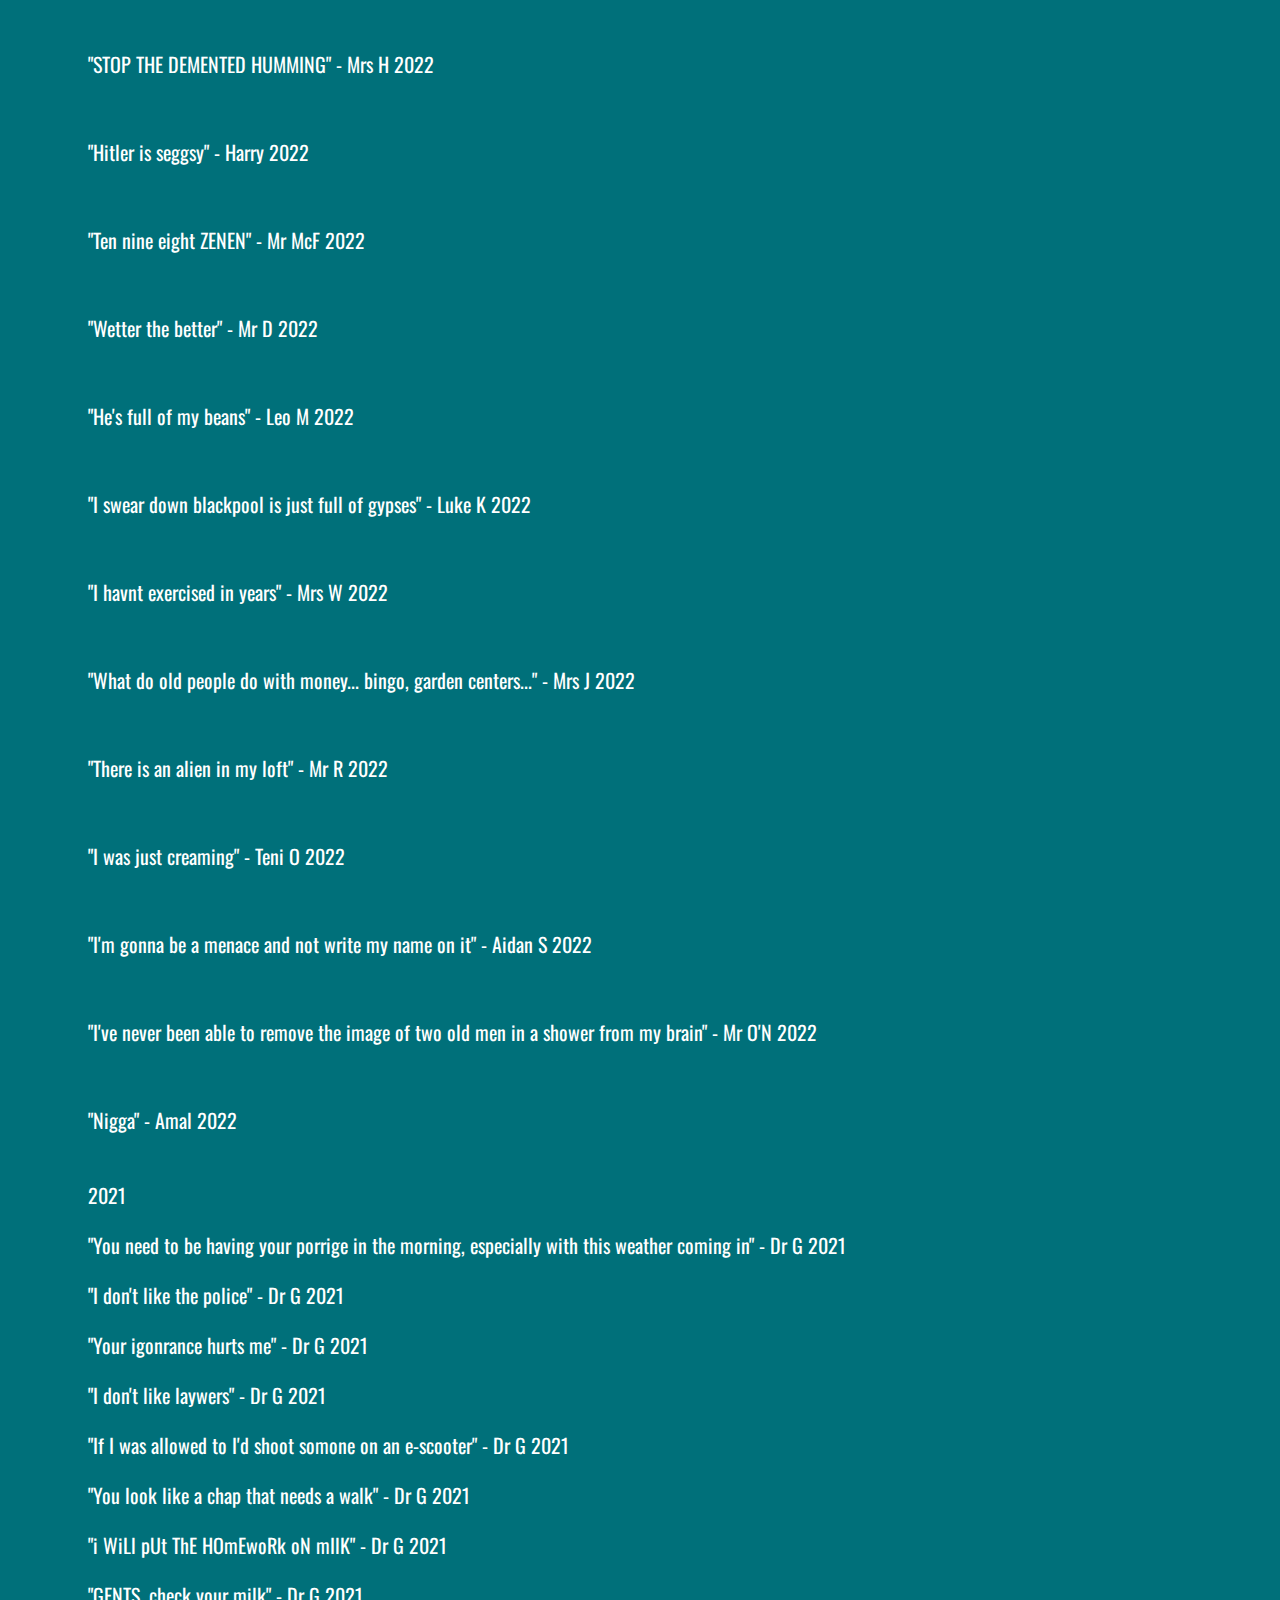
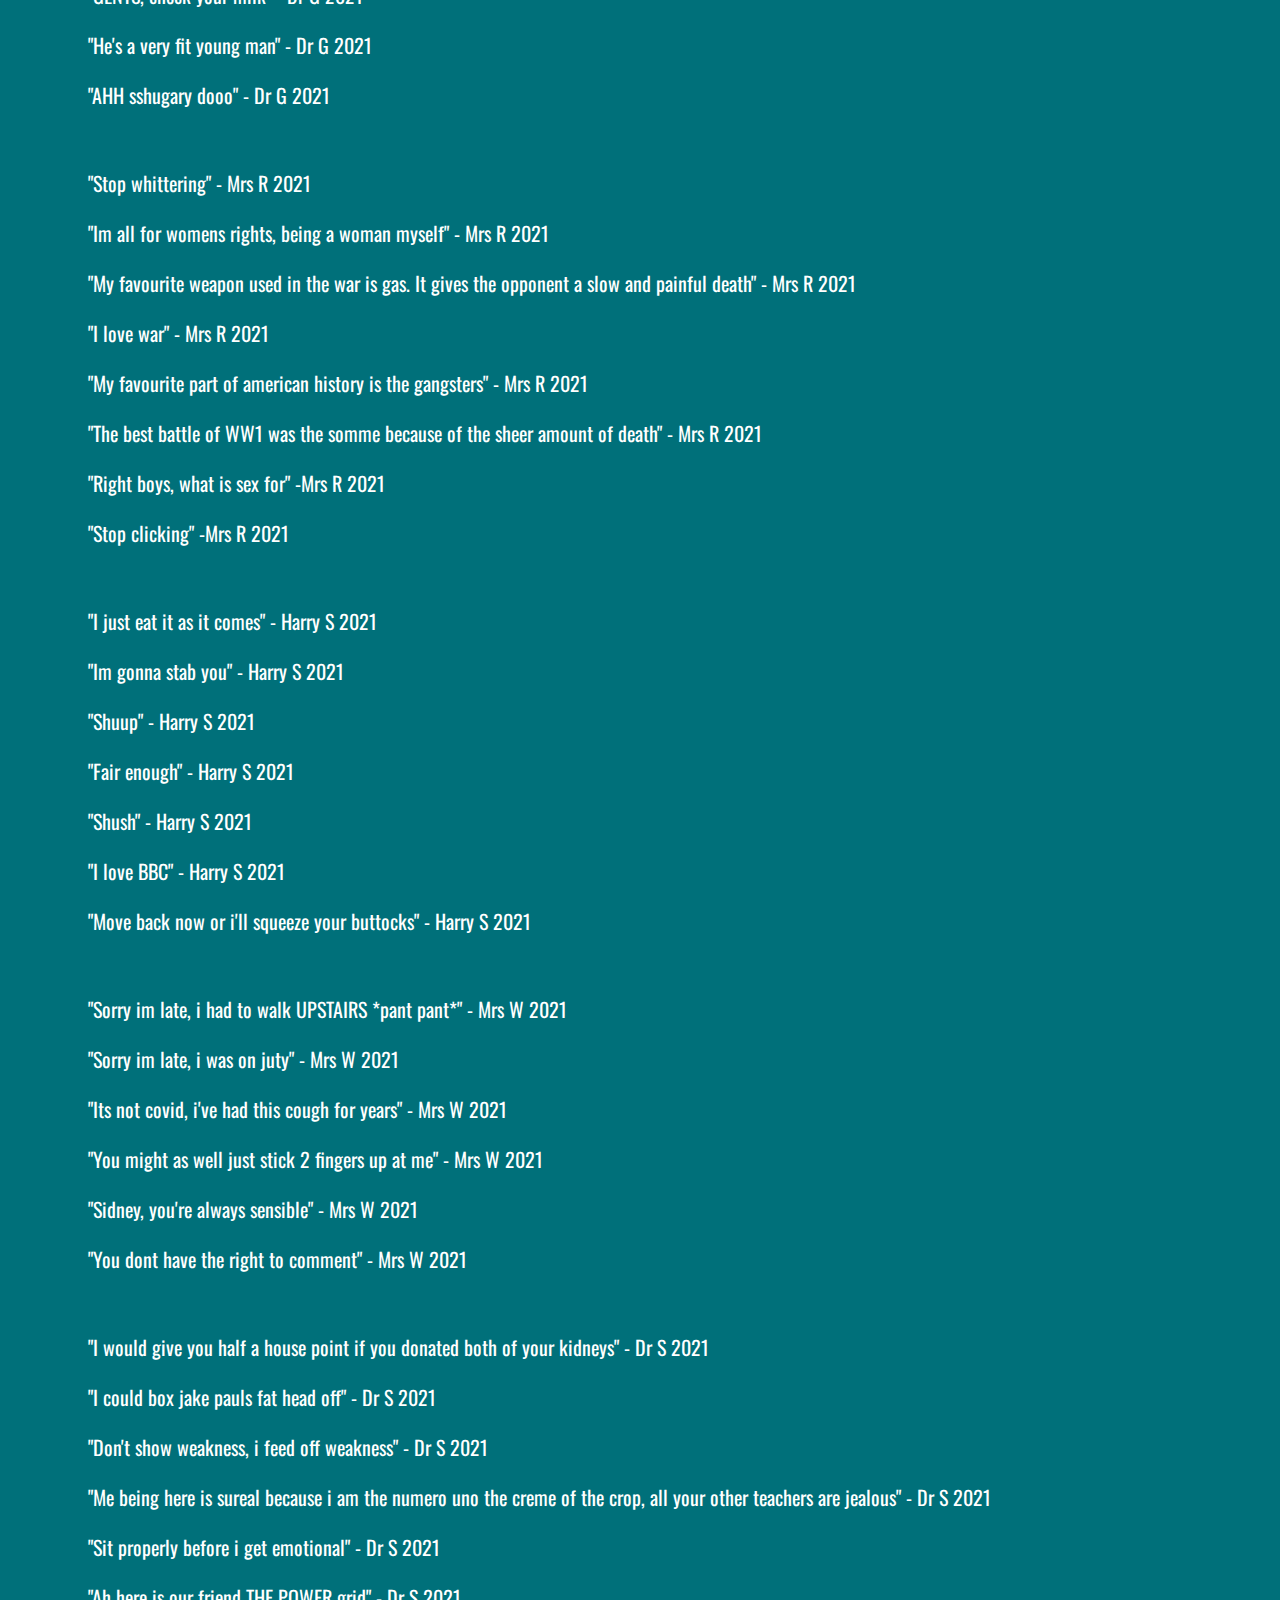
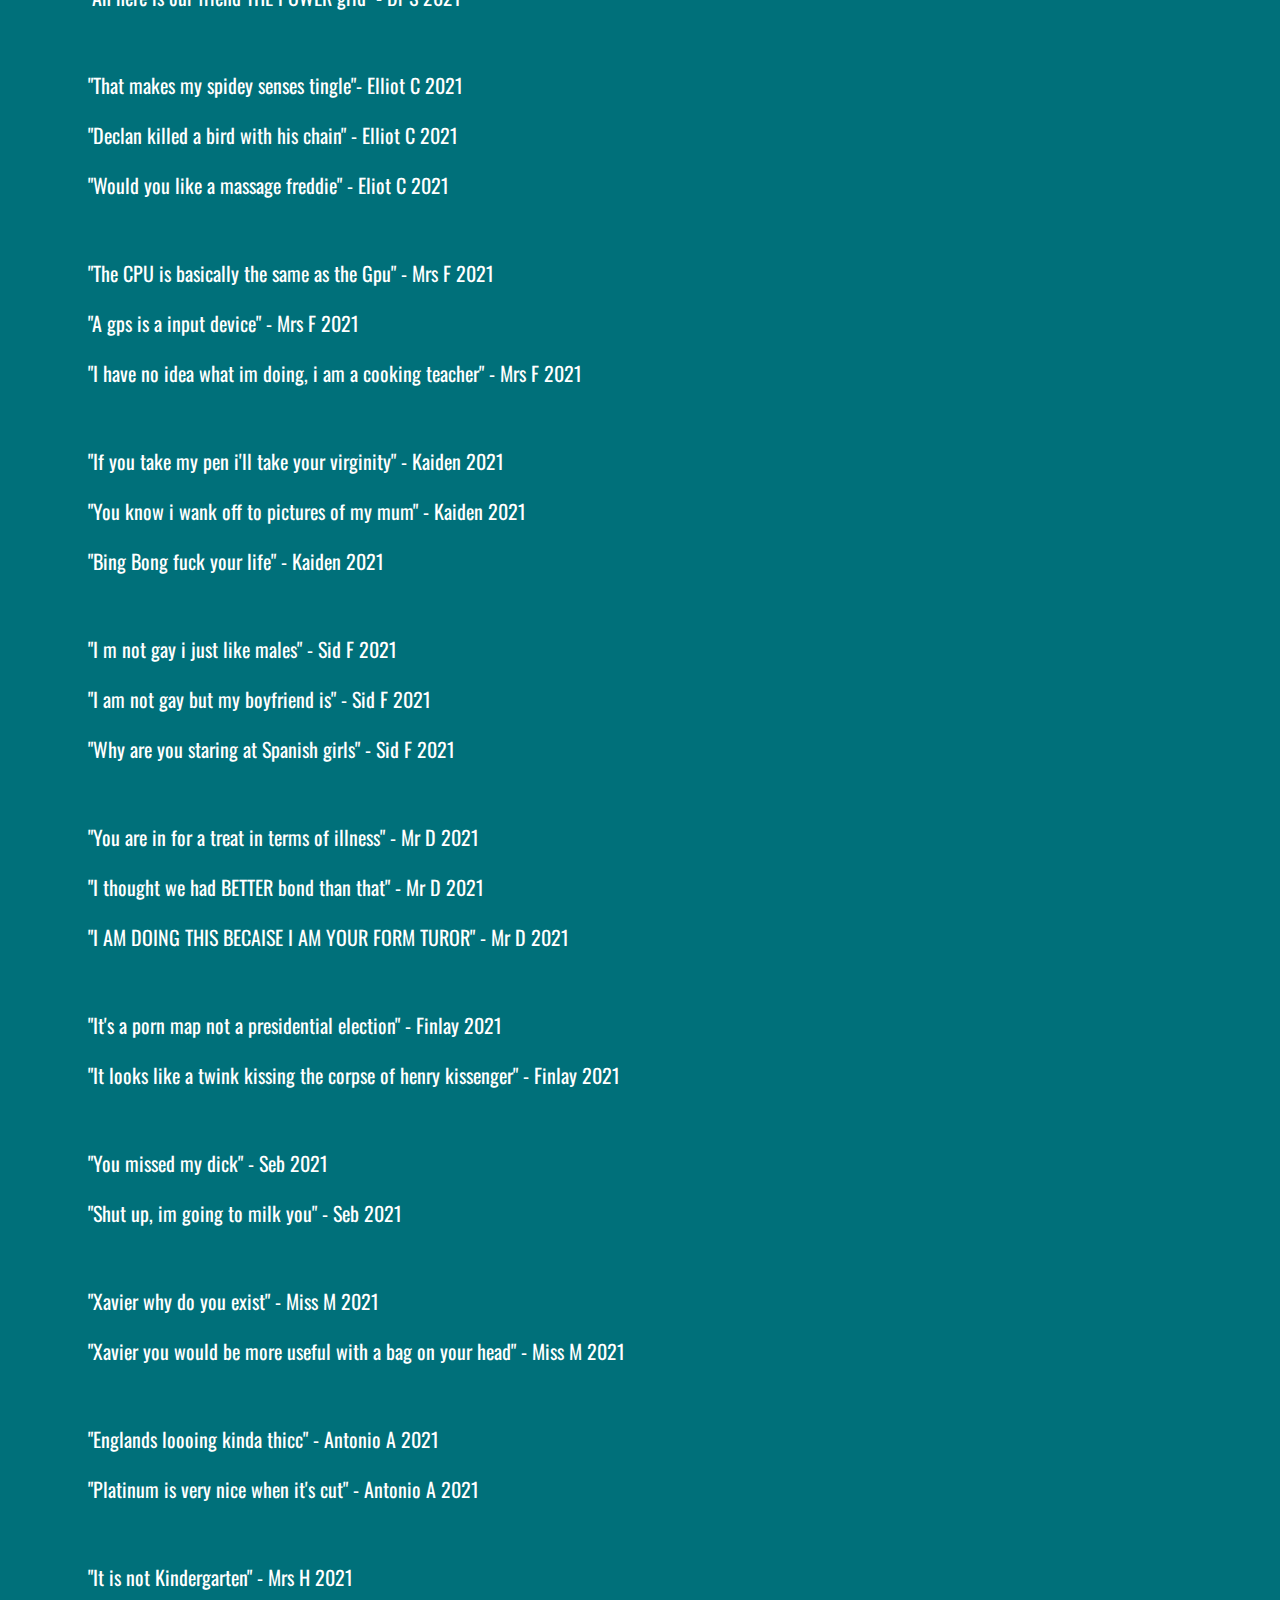
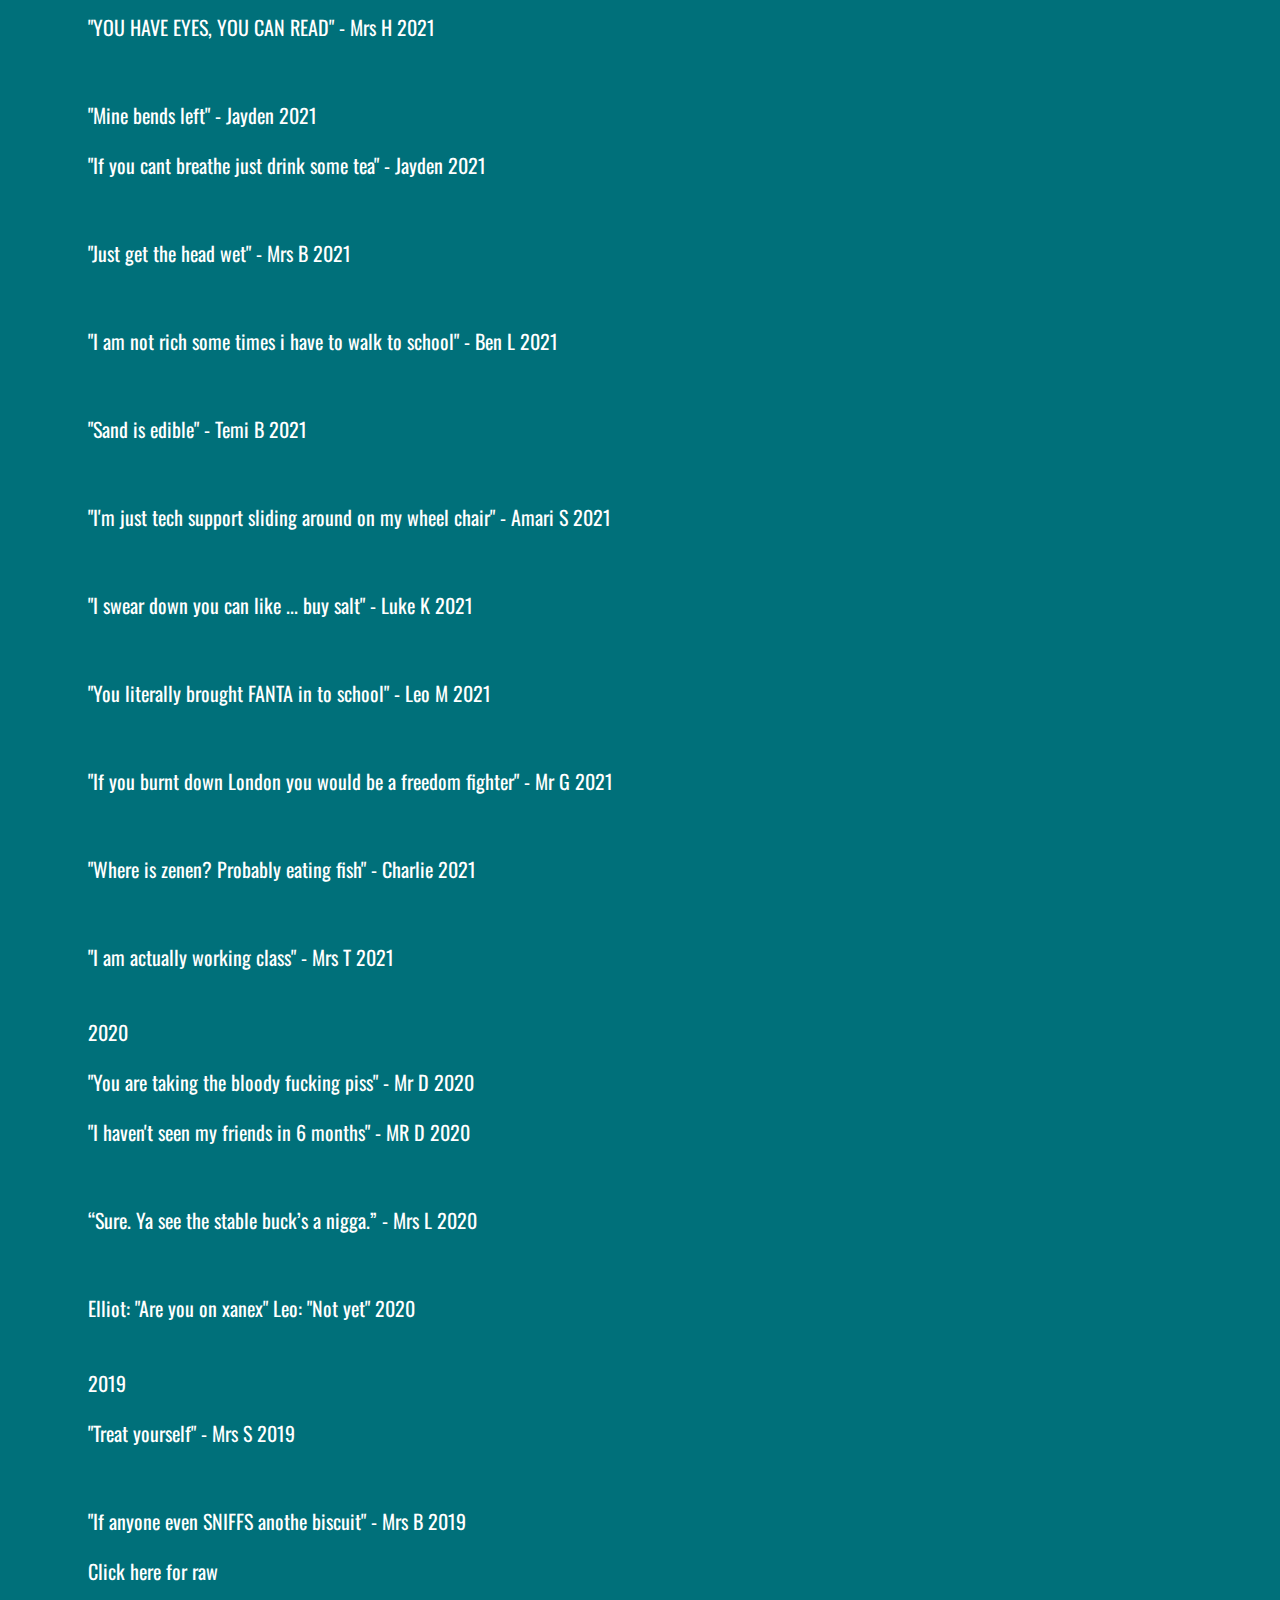
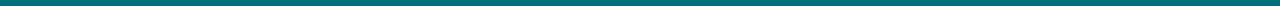
<file: all.html>
<!doctype html>
<html lang="en-UK" >
<head>
	<meta charset="UTF-8" />
	<meta name="viewport" content="width=device-width, initial-scale=1" />
	<link rel="icon" type="image/x-icon" href="/book.ico">
	<title>Quote Book</title>
	<link rel='stylesheet' id='twenty-twenty-one-style-css'  href='styles.css' media='all' />
	<link rel="preconnect" href="https://fonts.googleapis.com">
	<link rel="preconnect" href="https://fonts.gstatic.com" crossorigin>
	<link href="https://fonts.googleapis.com/css2?family=Oswald:wght@450&display=swap" rel="stylesheet">
	<!--<script src="JavaScript.js"></script>-->
</head>

<body>

	<div class="sidebar">
		<div class="homepage">	
			<a href="/website/index.html" class="blank"><img src="ouse.png"></a>
		</div>

		<div class="all">
			<a href="/website/all.txt" class="blank"><img src="book.png"></a>
		</div>
		
		<div class="banned">
			<a href="/website/banned.html" class="blank"><img src="no.png"></a>
		</div>

		<div class="twenteytwo">
			<a href="/website/22.html" class="blank">22</a>
		</div>

		<div class="twenteyone">
			<a href="/website/21.html" class="blank">21</a>
		</div>

		<div class="twentey">
			<a href="/website/20.html" class="blank">20</a>
		</div>

		<div class="nineteen">
			<a href="/website/19.html" class="blank">19</a>
		</div>
	</div>
	<h1 class="underline">
	Quote Book
	</h1>
		<p class="separator">2022</p>
			<div>
				<p>"I'm pitty wanking" - Seb 2022</p>
				<p>"You need to get yout ears checked" - Seb 2022</p> 
				<p>"Felt like fire when i was taking a piss" - Seb 2022</p>
				<p>"I need help with my times tables again" - Seb 2022</p>
			</div>
			<br>
			<div>
				<p>"I do BDSM, with my mum" - Kaiden 2022</p>
				<p>"I really want to suck declan off" - Kaiden 2022</p>
				<p>"Wouldn't you just like to have sex with Mrs H" - Kaiden 2022</p>
			</div>
			<br>
			<div>
				<p>"I just got bumfucked by the weather" - Euen 2022</p>
				<p>"I'll give you head" - Euen 2022</p>
				<!-- <p>"Hitler is my idol" - Euen 2022</p> -->
				<p>"Satan is a catboy" - Euen 2022</p>
				<p>"I fell into a TRAP" - Euen 2022</p>
			</div>
			<br>
			<div>
				<p>"I swear an oven is just a big microwave" - Jayden 2022</p>
				<p>"Why can't humans fly" - Jayden 2022</p>
				<p>"I'd join the navy if you could respawn" - Jayden 2022</p>
			</div>
			<br>
			<div>
				<p>"Next topic is gonorrhea, lovely" - Mrs B 2022</p>
				<p>"VAGINAL MUCUS" - Mrs B 2022</p>
			</div>
			<br>
			<div>
				<p>"Im trying to do my magic" - Mr C 2022</p>
				<p>"The girls in this class really need to pull their fingers out" - Mr C 2022</p>
			</div>
			<br>
			<div>
				<p>"I'm not a friggin messenger" - Charile 2022</p> 
				<p>"It bounced off my tip" - Charile 2022</p> 
			</div>
			<br>
			<div>
				<p>"My husband chopped up my baby and put it in a stew" - Eliot C 2022</p> 
				<p>"I'm full of beans sir"- Eliot C 2022</p> 
			</div>
			<br>
			<div>
				<p>"STOP THE DEMENTED HUMMING" - Mrs H 2022</p> 
				<!-- <p>"Sleeping with prostitutes..."- Mrs H 2022</p> 
				<p>"Incongrous faggot"- Mrs H 2022</p> -->
			</div>
			<br>
			<div>
				<p>"Hitler is seggsy" - Harry 2022</p>
			</div>
			<br>
			<div>
				<p>"Ten nine eight ZENEN" - Mr McF 2022</p>
			</div>
			<br>
			<div>
				<p>"Wetter the better" - Mr D 2022</p>
			</div>
			<br>
			<div>
				<p>"He's full of my beans" - Leo M 2022</p>
			</div>
			<br>
			<div>
				<p>"I swear down blackpool is just full of gypses" - Luke K 2022</p>
			</div>
			<br>
			<div>
				<p>"I havnt exercised in years" - Mrs W 2022</p> 
			</div>
			<br>
			<div>
				<p>"What do old people do with money... bingo, garden centers..." - Mrs J 2022</p>
			</div>
			<br>
			<div>
				<p>"There is an alien in my loft" - Mr R 2022</p>
			</div>
			<br>
			<div>
				<p>"I was just creaming" - Teni O 2022</p>
			</div>
			<br>
			<div>
				<p>"I'm gonna be a menace and not write my name on it" - Aidan S 2022</p>
			</div>
			<br>
			<div>
				<p>"I've never been able to remove the image of two old men in a shower from my brain" - Mr O'N 2022</p>
			</div>
			<br>
			<div>
				<p>"Nigga" - Amal 2022</p> 
			</div>
		<p class="separator">2021</p>
			<div>
				<p>"You need to be having your porrige in the morning, especially with this weather coming in" - Dr G 2021</p> 
				<p>"I don't like the police" - Dr G 2021</p> 
				<p>"Your igonrance hurts me" - Dr G 2021</p> 
				<p>"I don't like laywers" - Dr G 2021</p> 
				<p>"If I was allowed to I'd shoot somone on an e-scooter" - Dr G 2021</p> 
				<p>"You look like a chap that needs a walk" - Dr G 2021</p> 
				<p>"i WiLl pUt ThE HOmEwoRk oN mIlK" - Dr G 2021</p> 
				<p>"GENTS, check your milk" - Dr G 2021</p> 
				<p>"He's a very fit young man" - Dr G 2021</p> 
				<p>"AHH sshugary dooo" - Dr G 2021</p> 
			</div>
			<br>
			<div>
				<p>"Stop whittering" - Mrs R 2021</p> 
				<p>"Im all for womens rights, being a woman myself" - Mrs R 2021</p> 
				<p>"My favourite weapon used in the war is gas. It gives the opponent a slow and painful death" - Mrs R 2021</p>
				<p/>"I love war" - Mrs R 2021</p> 
				<p>"My favourite part of american history is the gangsters" - Mrs R 2021</p>  
				<p>"The best battle of WW1 was the somme because of the sheer amount of death" - Mrs R 2021</p> 
				<p>"Right boys, what is sex for" -Mrs R 2021</p> 
				<p>"Stop clicking" -Mrs R 2021</p> 
			</div>
			<br>
			<div>
				<p>"I just eat it as it comes" - Harry S 2021</p>  
				<p>"Im gonna stab you" - Harry S 2021</p>  
				<p>"Shuup" - Harry S 2021</p>  
				<p>"Fair enough" - Harry S 2021</p>  
				<p>"Shush" - Harry S 2021</p>  
				<p>"I love BBC" - Harry S 2021</p>  
				<p>"Move back now or i'll squeeze your buttocks" - Harry S 2021</p>  	 
			</div>
			<br>
			<div>
				<p>"Sorry im late, i had to walk UPSTAIRS *pant pant*" - Mrs W 2021</p> 
				<p>"Sorry im late, i was on juty" - Mrs W 2021</p> 
				<p>"Its not covid, i've had this cough for years" - Mrs W 2021</p> 
				<p>"You might as well just stick 2 fingers up at me" - Mrs W 2021</p> 
				<p>"Sidney, you're always sensible" - Mrs W 2021</p> 
				<p>"You dont have the right to comment" - Mrs W 2021</p> 
			</div>
			<br>
			<div>
				<p>"I would give you half a house point if you donated both of your kidneys" - Dr S 2021</p> 
				<p>"I could box jake pauls fat head off" - Dr S 2021</p> 
				<p>"Don't show weakness, i feed off weakness" - Dr S 2021</p> 
				<p>"Me being here is sureal because i am the numero uno the creme of the crop, all your other teachers are jealous" - Dr S 2021</p> 
				<p>"Sit properly before i get emotional" - Dr S 2021</p> 
				<p>"Ah here is our friend THE POWER grid" - Dr S 2021</p> 
			</div>
			<br>
			<div>
				<p>"That makes my spidey senses tingle"- Elliot C 2021</p> 
				<p>"Declan killed a bird with his chain" - Elliot C 2021</p> 
				<p>"Would you like a massage freddie" - Eliot C 2021</p> 
			</div>
			<br>
			<div>
				<p>"The CPU is basically the same as the Gpu" - Mrs F 2021</p>   
				<p>"A gps is a input device" - Mrs F 2021</p> 
				<p>"I have no idea what im doing, i am a cooking teacher" - Mrs F 2021</p> 
			</div>
			<br>
			<div>
				<p>"If you take my pen i'll take your virginity" - Kaiden 2021</p>
				<p>"You know i wank off to pictures of my mum" - Kaiden 2021</p>
				<p>"Bing Bong fuck your life" - Kaiden 2021</p>
			</div>
			<br>
			<div>
				<p>"I m not gay i just like males" - Sid F 2021</p> 
				<p>"I am not gay but my boyfriend is" - Sid F 2021</p> 
				<p>"Why are you staring at Spanish girls" - Sid F 2021</p> 
			</div>
			<br>
			<div>
				<p>"You are in for a treat in terms of illness" - Mr D 2021</p> 
				<p>"I thought we had  BETTER bond than that" - Mr D 2021</p> 
				<p>"I AM DOING THIS BECAISE I AM YOUR FORM TUROR" - Mr D 2021</p> 
			</div>
			<br>
			<div>
				<p>"It's a porn map not a presidential election" - Finlay 2021</p>
				<p>"It looks like a twink kissing the corpse of henry kissenger" - Finlay 2021</p>
			</div>
			<br>
			<div>
				<p>"You missed my dick" - Seb 2021</p> 
				<p>"Shut up, im going to milk you" - Seb 2021</p> 
			</div>
			<br>
			<div>
				<p>"Xavier why do you exist" - Miss M 2021</p> 
				<p>"Xavier you would be more useful with a bag on your head" - Miss M 2021</p> 
			</div>
			<br>
			<div>
				<p>"Englands loooing kinda thicc" - Antonio A 2021</p> 
				<p>"Platinum is very nice when it's cut" - Antonio A 2021</p>  
			</div>
			<br>
			<div>
				<p>"It is not Kindergarten" - Mrs H 2021</p> 
				<p>"YOU HAVE EYES, YOU CAN READ" - Mrs H 2021</p> 
			</div>
			<br>
			<div>
				<p>"Mine bends left" - Jayden 2021</p>
				<p>"If you cant breathe just drink some tea" - Jayden 2021</p>
			</div>
			<br>
			<div>
				<p>"Just get the head wet" - Mrs B 2021</p>
			</div>
			<br>
			<div>
				<p>"I am not rich some times i have to walk to school" - Ben L 2021</p> 
			</div>
			<br>
			<div>
				<p>"Sand is edible" - Temi B 2021</p> 
			</div>
			<br>
			<div>
				<p>"I'm just tech support sliding around on my wheel chair" - Amari S 2021</p> 
			</div>
			<br>
			<div>
				<p>"I swear down you can like ... buy salt" - Luke K 2021</p> 
			</div>
			<br>
			<div>
				<p>"You literally brought FANTA in to school" - Leo M 2021</p> 
			</div>
			<br>
			<div>
				<p>"If you burnt down London you would be a freedom fighter" - Mr G 2021</p> 
			</div>
			<br>
			<div>
				<p>"Where is zenen? Probably eating fish" - Charlie 2021</p>
			</div>
			<br>
			<div>
				<p>"I am actually working class" - Mrs T 2021</p> 

			</div>
		<p class="separator">2020</p>
			<div>
				<p>"You are taking the bloody fucking piss" - Mr D 2020</p>  
				<p>"I haven't seen my friends in 6 months" - MR D 2020</p> 
			</div>
			<br>
			<div>
				<p>“Sure. Ya see the stable buck’s a nigga.” - Mrs L 2020</p> 
			</div>
			<br>
			<div>
				<p>Elliot: "Are you on xanex"  Leo: "Not yet" 2020</p>
			</div>
		<p class="separator">2019</p>
			<div>
				<p>"Treat yourself" - Mrs S 2019 </p>
			</div>
			<br>
			<div>
				<p>"If anyone even SNIFFS anothe biscuit" - Mrs B 2019 </p>
				<p><a href="/website/all.txt" class="blank">Click here for raw</a></p>
			</div>
	</div>
</body>
</file>
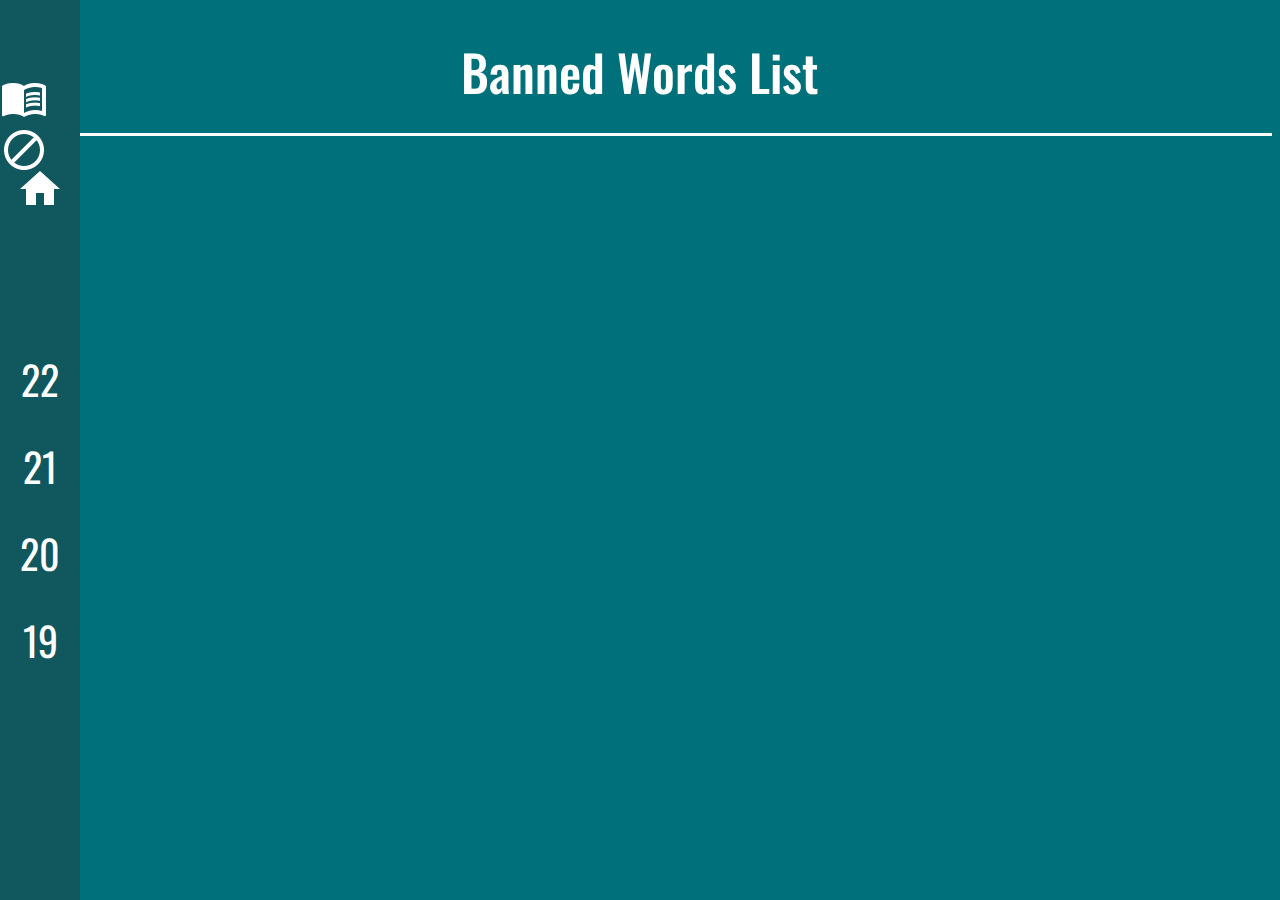
<file: banned.html>
<!doctype html>
<html lang="en-UK" >
<head>
	<meta charset="UTF-8" />
	<meta name="viewport" content="width=device-width, initial-scale=1" />
	<link rel="icon" type="image/x-icon" href="/book.ico">
	<title>Quote Book</title>
	<link rel='stylesheet' id='twenty-twenty-one-style-css'  href='styles.css' media='all' />
	<link rel="preconnect" href="https://fonts.googleapis.com">
	<link rel="preconnect" href="https://fonts.gstatic.com" crossorigin>
	<link href="https://fonts.googleapis.com/css2?family=Oswald:wght@450&display=swap" rel="stylesheet">
	<!-- <script src="JavaScript.js"></script> -->

    <body>
        <h1 class="underline">
            Banned Words List
        </h1>

        <div class="sidebar">
            <div class="homepage">	
                <a href="index.html" class="blank"><img src="ouse.png"></a>
            </div>
    
            <div class="all">
                <a href="all.html" class="blank"><img src="book.png"></a>
            </div>
            
            <div class="banned">
                <a href="banned.html" class="blank"><img src="no.png"></a>
            </div>
    
            <div class="twenteytwo">
                <a href="22.html" class="blank">22</a>
            </div>
    
            <div class="twenteyone">
                <a href="21.html" class="blank">21</a>
            </div>
    
            <div class="twentey">
                <a href="20.html" class="blank">20</a>
            </div>
    
            <div class="nineteen">
                <a href="19.html" class="blank">19</a>
            </div>
        </div>
    </body>
</file>
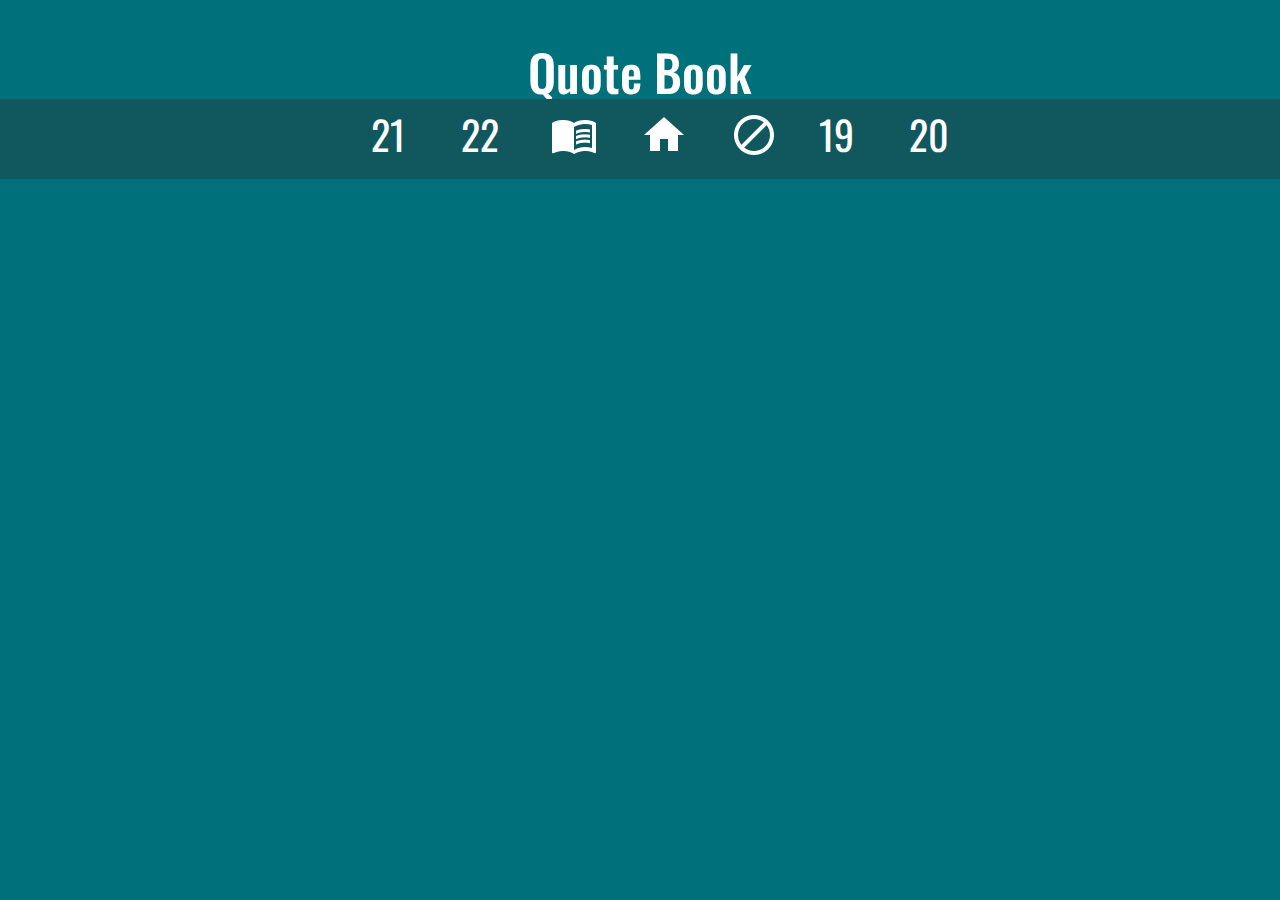
<file: index1.html>
<!doctype html>
<html lang="en-UK" >
<head>
	<meta charset="UTF-8" />
	<meta name="viewport" content="width=device-width, initial-scale=1" />
	<link rel="icon" type="image/x-icon" href="/book.ico">
	<title>Quote Book</title>
	<link rel='stylesheet' id='twenty-twenty-one-style-css'  href='styles.css' media='all' />
	<link rel="preconnect" href="https://fonts.googleapis.com">
	<link rel="preconnect" href="https://fonts.gstatic.com" crossorigin>
	<link href="https://fonts.googleapis.com/css2?family=Oswald:wght@450&display=swap" rel="stylesheet">
	<!-- <script src="JavaScript.js"></script> -->
</head>

<body>
	<h1 class="underline">
		Quote Book
		</h1>

	<div class="sidebar1">
		<div class="homepagehoriz">	
			<a href="/website/index.html" class="blank"><img src="ouse.png"></a>
		</div>

		<div class="allhoriz">
			<a href="/website/all.html" class="blank"><img src="book.png"></a>
		</div>
		
		<div class="bannedhoriz">
			<a href="/website/banned.html" class="blank"><img src="no.png"></a>
		</div>

		<div class="twenteytwohoriz">
			<a href="/website/22.html" class="blank">22</a>
		</div>

		<div class="twenteyonehoriz">
			<a href="/website/21.html" class="blank">21</a>
		</div>

		<div class="twenteyhoriz">
			<a href="/website/20.html" class="blank">20</a>
		</div>

		<div class="nineteenhoriz">
			<a href="/website/19.html" class="blank">19</a>
		</div>
	</div>


</body>
</file>
<file: styles.css>
html {
    background-color: #00707A;
}

h1 {
    font-family: 'Oswald', sans-serif;
    font-size: 50px;
    font-weight: 500;
    color: white;
    text-align: center;
    padding-bottom: 2%; 
}
p{
    font-family: 'Oswald', sans-serif;
    font-size: 20px;
    color: white;
    text-align: left;
    margin-left: 80px;
} 

br
{   content: "A";
    display: block;
    margin-bottom: 2.5em;
}

h1.underline {border-style: none none solid none;}
p.separator {padding-top: 2%;}

.sidebar {
    background-color: #11575e;
    position: fixed;
    left: 0%;
    top: 0%;
    height: 100%;
    width: 80px;
}

.sidebar1 {
    background-color: #11575e;
    position: fixed;
    left: 0%;
    top: 11%;
    height: 80px;
    width: 100%;

}

.homepage{
    position: relative;
    text-align: center;
    font-size: 50px;
    top: 17%;
    text-decoration: none;
    font-family: 'Oswald', sans-serif;
}

.twenteytwo{
    position: relative;
    text-align: center;
    font-size: 40px;
    top: 19%;
    text-decoration: none;
    font-family: 'Oswald', sans-serif;
}

.twenteyone{
    position: relative;
    text-align: center;
    font-size: 40px;
    top: 22%;
    text-decoration: none;
    font-family: 'Oswald', sans-serif;
}

.twentey{
    position: relative;
    text-align: center;
    font-size: 40px;
    top: 25%;
    text-decoration: none;
    font-family: 'Oswald', sans-serif;
}

.nineteen{
    position: relative;
    text-align: center;
    font-size: 40px;
    top: 28%;
    text-decoration: none;
    font-family: 'Oswald', sans-serif;
}

.homepagehoriz{
    position: fixed;
    text-align: center;
    font-size: 50px;
    left: 50%;
    top: 11%;
    text-decoration: none;
    font-family: 'Oswald', sans-serif;
}

.allhoriz{
    position: fixed;
    text-align: center;
    left: 43%;
    font-size: 50px;
    top: 11%;
    text-decoration: none;
    font-family: 'Oswald', sans-serif;
}

.bannedhoriz{
    position: fixed;
    text-align: center;
    font-size: 50px;
    left: 57%;
    top: 11%;
    text-decoration: none;
    font-family: 'Oswald', sans-serif;
}

.twenteytwohoriz{
    position: fixed;
    text-align: center;
    left: 36%;
    font-size: 40px;
    top: 11.5%;
    text-decoration: none;
    font-family: 'Oswald', sans-serif;
}

.twenteyonehoriz{
    position: fixed;
    text-align: center;
    font-size: 40px;
    left: 29%;
    top: 11.5%;
    text-decoration: none;
    font-family: 'Oswald', sans-serif;
}

.twenteyhoriz{
    position: fixed;
    text-align: center;
    font-size: 40px;
    left: 71%;
    top: 11.5%;
    text-decoration: none;
    font-family: 'Oswald', sans-serif;
}

.nineteenhoriz {
    position: fixed;
    text-align: center;
    font-size: 40px;
    left: 64%;
    top: 11.5%;
    text-decoration: none;
    font-family: 'Oswald', sans-serif;
}


a:link {
    color: white;
    background-color: transparent;
    text-decoration: none;
  }
a:visited {
    color: white;
    background-color: transparent;
    text-decoration: none;
  }
a:hover {
    color: white;
    background-color: transparent;
    text-decoration: none;
  }
a:active {
    color: white;
    background-color: transparent;
    text-decoration: none;
  }

/* .all{
    position: relative;
    text-align: center;
    font-size: 50px;
    top: 13%;
    text-decoration: none;
    font-family: 'Oswald', sans-serif;
}

.banned{
    position: relative;
    text-align: center;
    font-size: 50px;
    top: 16%;
    text-decoration: none;
    font-family: 'Oswald', sans-serif;
} */
</file>
